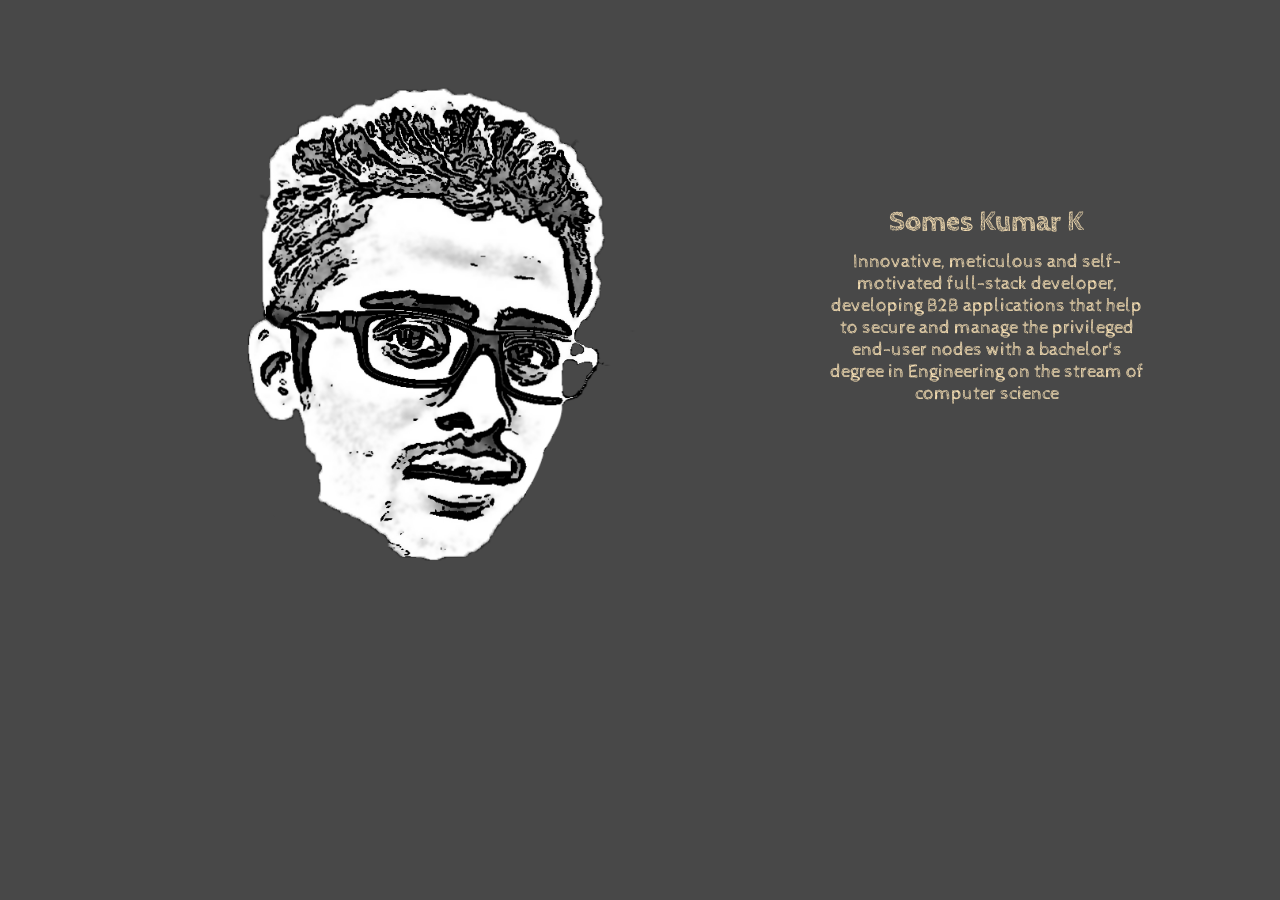
<file: index.html>
<!DOCTYPE html><html lang="en"><head> <script async src="https://www.googletagmanager.com/gtag/js?id=UA-119350966-1"></script> <script>window.dataLayer=window.dataLayer||[];function gtag(){dataLayer.push(arguments);}gtag('js',new Date());gtag('set',{'user_id':'USER_ID'});</script> <meta charset="utf-8" /><meta http-equiv="X-UA-Compatible" content="IE=edge"><meta name="theme-color" content="#000000"><title>SomesKumarasamy</title><link rel="shortcut icon" href="./images/logo.png" type="image/x-icon"><meta name="viewport" content="width=device-width, initial-scale=1"><meta property="og:site_name" content="SOMESKUMAR" /><meta property="og:title" content="SOMESKUMAR | PORTFOLIO" /><meta property="og:type" content="website" /><meta property="og:image:url" content="./images/cover.png" /><meta property="og:height" content="300" /><meta property="og:width" content="300" /><meta property="og:description" content="I am Somes Kumar, inquisitive minded ardent developer with positive expertise in JAVA, HTML, CSS, JS, and PYTHON" /><meta name="description" content="I am Somes Kumar, inquisitive minded ardent developer with positive expertise in JAVA, HTML, CSS, JS, and PYTHON"><meta name="robots" content="index, follow"><meta name="keywords" content="somes,someskumar,someskumarasamy,somesh,someshkumar,someshkumarasamy"><meta name="author" content="Somes Kumar K"><meta name="copyright" content="Somes Kumar K"><link rel="stylesheet" type="text/css" media="screen" href="./css/index.css" /></head><body><div class="flexsec"><div class="wrapper"><div class="one"> <img class="image" src="./images/cover.png" alt="Cover"></div><div class="four"><div class="text-area"><div class="flip-container" ontouchstart="this.classList.toggle('hover');"><div class="flipper"><div class="front"><h2 class="back-title">Somes Kumar K</h2><p> Innovative, meticulous and self-motivated full-stack developer, developing B2B applications that help to secure and manage the privileged end-user nodes with a bachelor's degree in Engineering on the stream of computer science</p><br></div><div class="back"><h2 class="back-title mobileclose">Get in touch with me</h2><p><ul class="menu"><li class="item explore"> <a href="https://www.linkedin.com/in/somes-kumar-k/" target="_blank"><h2>LinkedIn</h2> </a></li><li class="item talk"> <a href="https://github.com/Someskumarasamy?tab=repositories" target="_blank"><h2>GitHub</h2> </a></li><li class="item current"> <a href="https://stackshare.io/Someskumarasamy/my-stack" target="_blank"><h2>StackShare</h2> </a></li><li class="item contact"> <a href="https://www.slideshare.net/slideshow/embed_code/key/qFSLpTipLfVoi8" target="_blank"><h2>Resume</h2> </a></li></ul></p></div></div></div></div></div></div></div> <script>function myFunction(){var x=document.getElementById("alert");var x1=document.getElementById("alert1");x.style.display="none";x1.style.display="none";var x2=document.getElementById("alert2");x2.style.display="block";}function alertme(){alert("Sorry, this feature is under construction.n Ok to continue..");window.open("portfolio.html");}function showstaus(){var x2=document.getElementById("alert2");x2.style.display="none";var x=document.getElementById("alert");var x1=document.getElementById("alert1");if(x.style.display==="none"){x.style.display="block";x1.style.display="none";}else{x.style.display="none";}}function showstaus1(){var x2=document.getElementById("alert2");x2.style.display="none";var x=document.getElementById("alert");var x1=document.getElementById("alert1");if(x1.style.display==="none"){x.style.display="none";x1.style.display="inline-flex";}else{x1.style.display="none";}}</script> </body></html>
</file>
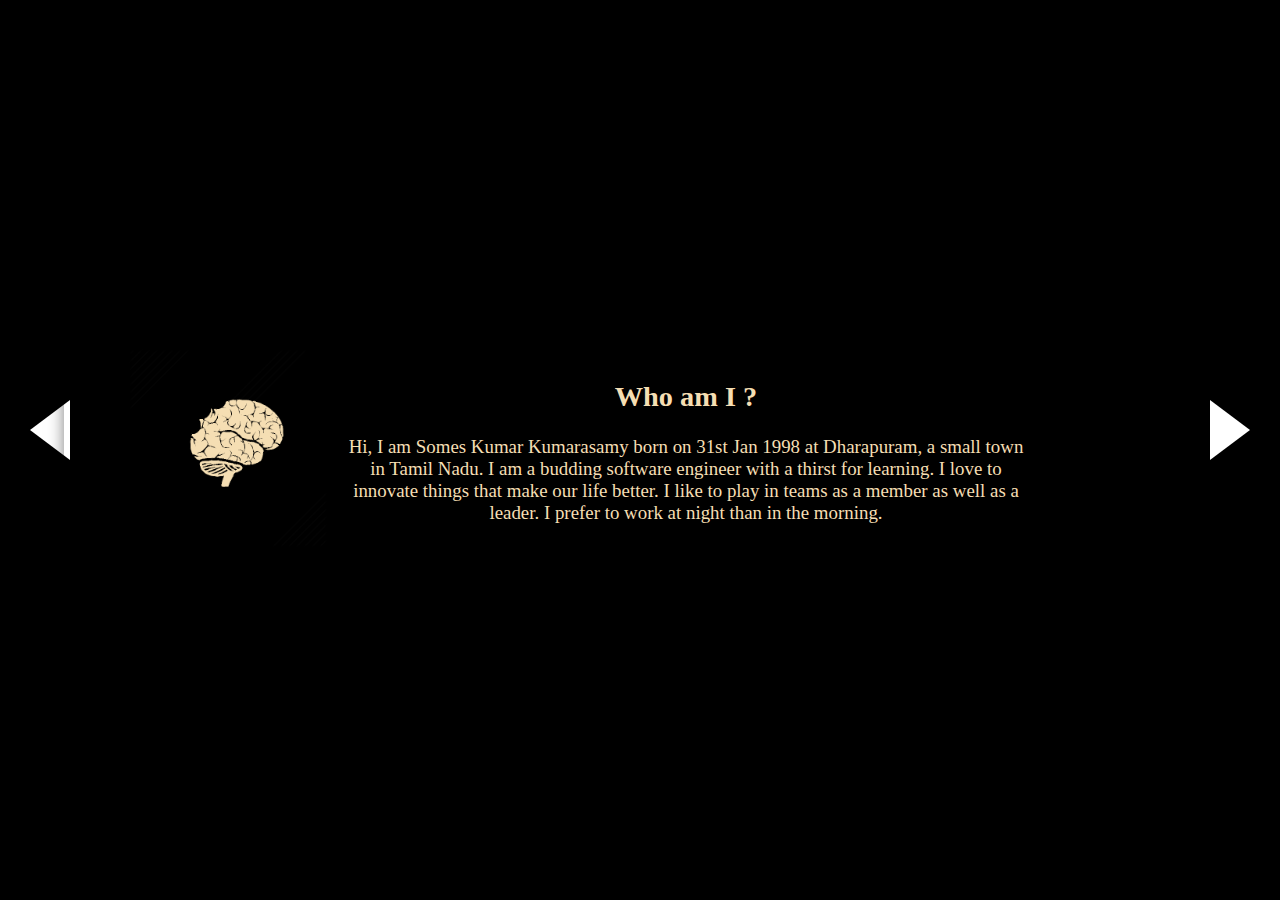
<file: about.html>
<!DOCTYPE html>
<html lang="en">

<head>
    <meta charset="utf-8" />
    <meta http-equiv="X-UA-Compatible" content="IE=edge">
    <title>About</title>
    <meta name="viewport" content="width=device-width, initial-scale=1">

    <link rel="stylesheet" href="./css/slider.css">
</head>

<body>
    <div class="wrap">
        <div id="arrow-left" class="arrow"></div>
        <div id="slider">
            <div class="slide slide1">
                <div class="slide-content">
                    <div class="box">
                        <div class="imgbox">
                            <img src="./images/about.png">
                        </div>
                        <div class="words">
                            <h2>Who am I ?</h2>
                            <p>Hi, I am Somes Kumar Kumarasamy born on 31st Jan 1998 at Dharapuram, a small town in Tamil Nadu.
                                I am a budding software engineer with a thirst for learning. I love to innovate things that
                                make our life better. I like to play in teams as a member as well as a leader. I prefer to
                                work at night than in the morning.
                            </p>
                        </div>
                        <!-- <div class="imgbox"><img src="./images/cover.png"></div>-->
                    </div>

                </div>
            </div>
            <div class="slide slide2">
                <div class="slide-content">
                    <div class="box">
                        <div class="imgbox">
                            <img src="./images/work.png">
                        </div>
                        <div class="words">
                            <h2>How do I Work ?</h2>
                            <p>My workflow starts with paper and pen where I design the projects idea, layout, functionality,
                                use cases and its tech stack and divide my work into phases. then I start to develop a model
                                of the project as side by side I'll start to learn the stack if it is new. Finally, I start
                                to build my project simultaneously I go for a functionality check.
                            </p>
                        </div>
                        <!-- <div class="imgbox"><img src="./images/cover.png"></div>-->
                    </div>
                </div>
            </div>
            <div class="slide slide3">
                <div class="slide-content">
                    <div class="box">
                        <div class="imgbox">
                            <img src="./images/motivate.png">
                        </div>
                        <div class="words">
                            <h2>Who are my motivators?</h2>
                            <p>I am a self-motivated guy, but I get inspired a lot. I get inspired by every person who has a
                                skill that lacked in me. Most particularly, my parents, they were my first teachers. Other
                                than them, Abdul Kalam taught me about simplicity. Alon Musk, taught me about dreams, Nicola
                                Tesla showed me about concentration. Vasili Arkhipov showed me the value of patience. much
                                more..
                            </p>
                        </div>
                        <!-- <div class="imgbox"><img src="./images/cover.png"></div>-->
                    </div>
                </div>
            </div>
            <div class="slide slide3">
                <div class="slide-content">
                    <div class="box">
                   
                        <div class="imgbox">
                            <img src="./images/fav.png">
                        </div>
                        <div class="words">
                            <h2>What are my favorites?</h2>
                            <p>
                                I like to travel around the world and taste their food and explore their culture, this was my life goal.
                            </p>
                            <p>
                                I have a dream project which combines agriculture and computer intelligence together for a new generation of farming and my aim is to
                                shrink a farm into a kitchen garden.
                            </p>

                        </div>
                        <!-- <div class="imgbox"><img src="./images/cover.png"></div>-->
                    </div>
                </div>
            </div>

        </div>
        <div id="arrow-right" class="arrow"></div>
    </div>
    <script src="./js/slider.js"></script>
</body>

</html>
</file>
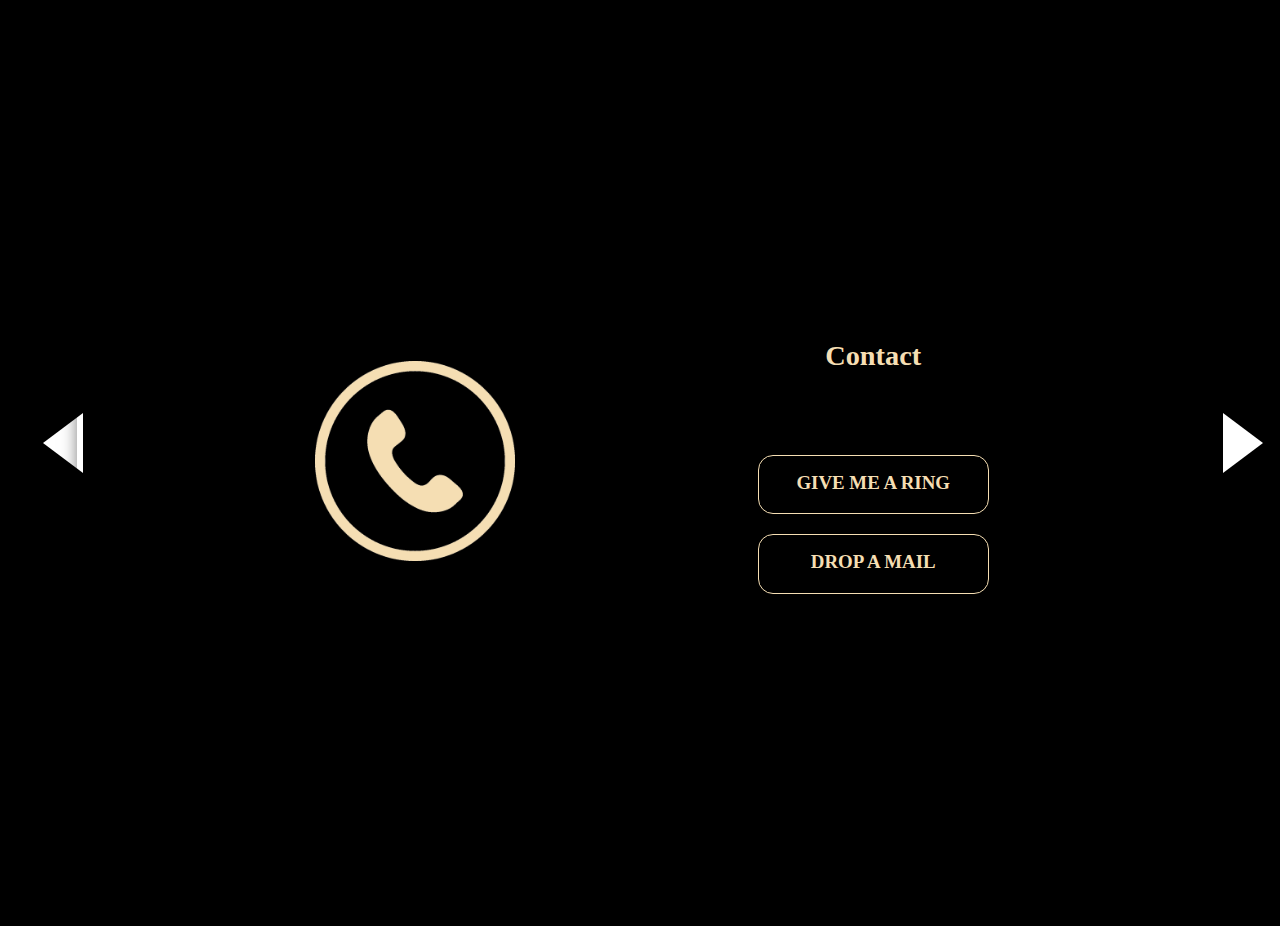
<file: addrcon.html>
<!DOCTYPE html>
<html lang="en">

<head>
    <meta charset="utf-8" />
    <meta http-equiv="X-UA-Compatible" content="IE=edge">
    <title>About</title>
    <meta name="viewport" content="width=device-width, initial-scale=1">
    <link href="https://use.fontawesome.com/releases/v5.0.13/css/all.css" rel="stylesheet">
    <link rel="stylesheet" href="./css/slider.css">
    <style>
            body {
             display: flex;
             padding: 0;
             margin: 0;
             background-color: black;
             flex: 1 1 80%;
             padding: 1% 1% 1% 1%;
             min-height: 100%;
             max-width: 100%;
             flex-wrap: no-wrap;
             align-items: center;
             /*vertical align*/
             justify-content: center;
         }
         .menu{
         margin: 0;
         padding: 0;
         display:inline-block;
         width: 100%;
         background-color:black;
         position: relative;
         height: 100%;
         overflow: auto;
         list-style: none;
         /*-----------------txt-----*/
         color: wheat;
         text-align: center;
         font-family: 'Cabin Sketch', cursive;
         text-transform: uppercase;
         margin-top: 15%;
         
     }
     .item h2{
         font-size: .5cm;
         text-align: center;
         padding-bottom:4px; 
     }
     .item{
         display: inline-block;
         width: 70%;
         border: solid 1px wheat;
         position: relative;
         margin: 10px;
         border-radius: 15px;
         text-align: center;
         
     }
     .item:hover{
         background-color: wheat;
         border:none;
         color:black;
         font-size: .7cm;
         text-decoration: underline;
     }
     a:link, a:visited {
         text-decoration: none;
         color: wheat;
     }
     a:hover {
         text-decoration: underline;
         color: black;
     }
     .item{
         cursor: pointer;
     }
     #map {
        height: 100%;  /* The height is 400 pixels */
        width: 100%;  /* The width is the width of the web page */
       }
     </style>
</head>

<body>
    <div class="wrap">

        <div id="slider">
            <div id="arrow-left" class="arrow"></div>
            <div class="slide">

                <div class="slide-content">
                    <div class="box">

                        <div class="imgbox">
                            <img src="./images/contact.png">
                        </div>
                        <div class="words">
                                <h2>Contact</h2>
                                <ul class="menu">
    
                                        <li class="item home">
                                          <a href="tel:+917598457998">
                                            <h2>Give Me a Ring</h2>
                                          </a>
                                        </li>
                                        <li class="item home">
                                                <a href="mailto:someshkumarasamy@gmail.com">
                                                  <h2>Drop a Mail</h2>
                                                </a>
                                              </li>
                                      </ul>
    
                        </div>
                        <!-- <div class="imgbox"><img src="./images/cover.png"></div>-->
                    </div>

                </div>
            </div>
            <div class="slide">

                <div class="slide-content">
                    <div class="box">

                        <div class="imgbox">
                            <img src="./images/home.png">
                        </div>
                        <div class="words">
                    <h2>Permanent Address</h2>
                                    
                              <p>113,Thirumalai Thottam,</br>Verrapa Gounden Valasu,</br>Konerippati (Post),</br>Dharapuram (Taluk),</br>Kolingivadi (VIA),</br>Tirupur (District),</br>Tamil Nadu,</br>India.<h2>PIN</h2>638-673</p>
                          </li>
                        </ul>
                        </div>
                        <!-- <div class="imgbox"><img src="./images/cover.png"></div>-->
                    </div>

                </div>
            </div>
            <div class="slide">

                <div class="slide-content">
                    <div class="box">

                        <div class="imgbox">
                            <img src="./images/map.png">
                        </div>
                        <div class="words">
                                <iframe src="https://www.google.com/maps/embed?pb=!1m17!1m11!1m3!1d862.2214580250504!2d77.5898538!3d10.7188055!2m2!1f0!2f0!3m2!1i1024!2i768!4f13.1!3m3!1m2!1s0x3ba9eac6071d399d%3A0xeaf7395c09f69235!2zMTDCsDQzJzA3LjEiTiA3N8KwMzUnMjUuNSJF!5e1!3m2!1sen!2sin!4v1532621443788" width="600" height="450" frameborder="0" style="border:0" allowfullscreen></iframe>
                        </div>
                        <!-- <div class="imgbox"><img src="./images/cover.png"></div>-->
                    </div>

                </div>
            </div>

            <div id="arrow-right" class="arrow"></div>
        </div>
        <script src="./js/slider.js"></script>
   
</body>

</html>
</file>
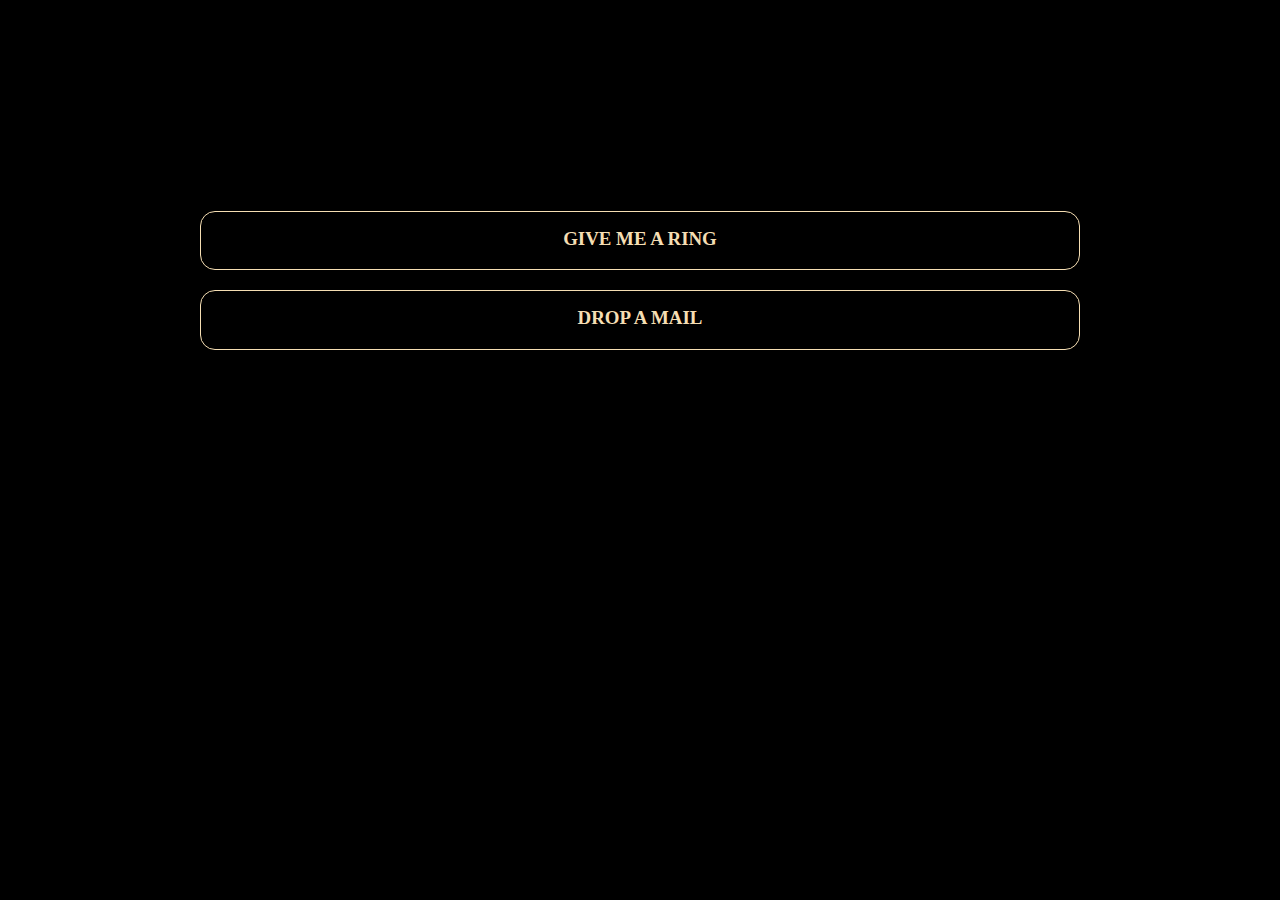
<file: contact.html>
<!DOCTYPE html>
<html>
<head>
    <meta charset="utf-8" />
    <meta http-equiv="X-UA-Compatible" content="IE=edge">
    <title>Contact</title>
    <meta name="viewport" content="width=device-width, initial-scale=1">
<style>
       body {
        display: flex;
        padding: 0;
        margin: 0;
        background-color: black;
        flex: 1 1 80%;
        padding: 1% 1% 1% 1%;
        min-height: 100%;
        max-width: 100%;
        flex-wrap: no-wrap;
        align-items: center;
        /*vertical align*/
        justify-content: center;
    }
    .menu{
    margin: 0;
    padding: 0;
    display:inline-block;
    width: 100%;
    background-color:black;
    position: relative;
    height: 100%;
    overflow: auto;
    list-style: none;
    /*-----------------txt-----*/
    color: wheat;
    text-align: center;
    font-family: 'Cabin Sketch', cursive;
    text-transform: uppercase;
    margin-top: 15%;
    
}
.item h2{
    font-size: .5cm;
    text-align: center;
    padding-bottom:4px; 
}
.item{
    display: inline-block;
    width: 70%;
    border: solid 1px wheat;
    position: relative;
    margin: 10px;
    border-radius: 15px;
    text-align: center;
    
}
.item:hover{
    background-color: wheat;
    border:none;
    color:black;
    font-size: .7cm;
    text-decoration: underline;
}
a:link, a:visited {
    text-decoration: none;
    color: wheat;
}
a:hover {
    text-decoration: underline;
    color: black;
}

</style>
</head>
<body>
        <ul class="menu">

                <li class="item home">
                  <a href="tel:+917598457998">
                    <h2>Give Me a Ring</h2>
                  </a>
                </li>
                <li class="item home">
                        <a href="mailto:someshkumarasamy@gmail.com">
                          <h2>Drop a Mail</h2>
                        </a>
                      </li>
              </ul>
</body>
</html>
</file>
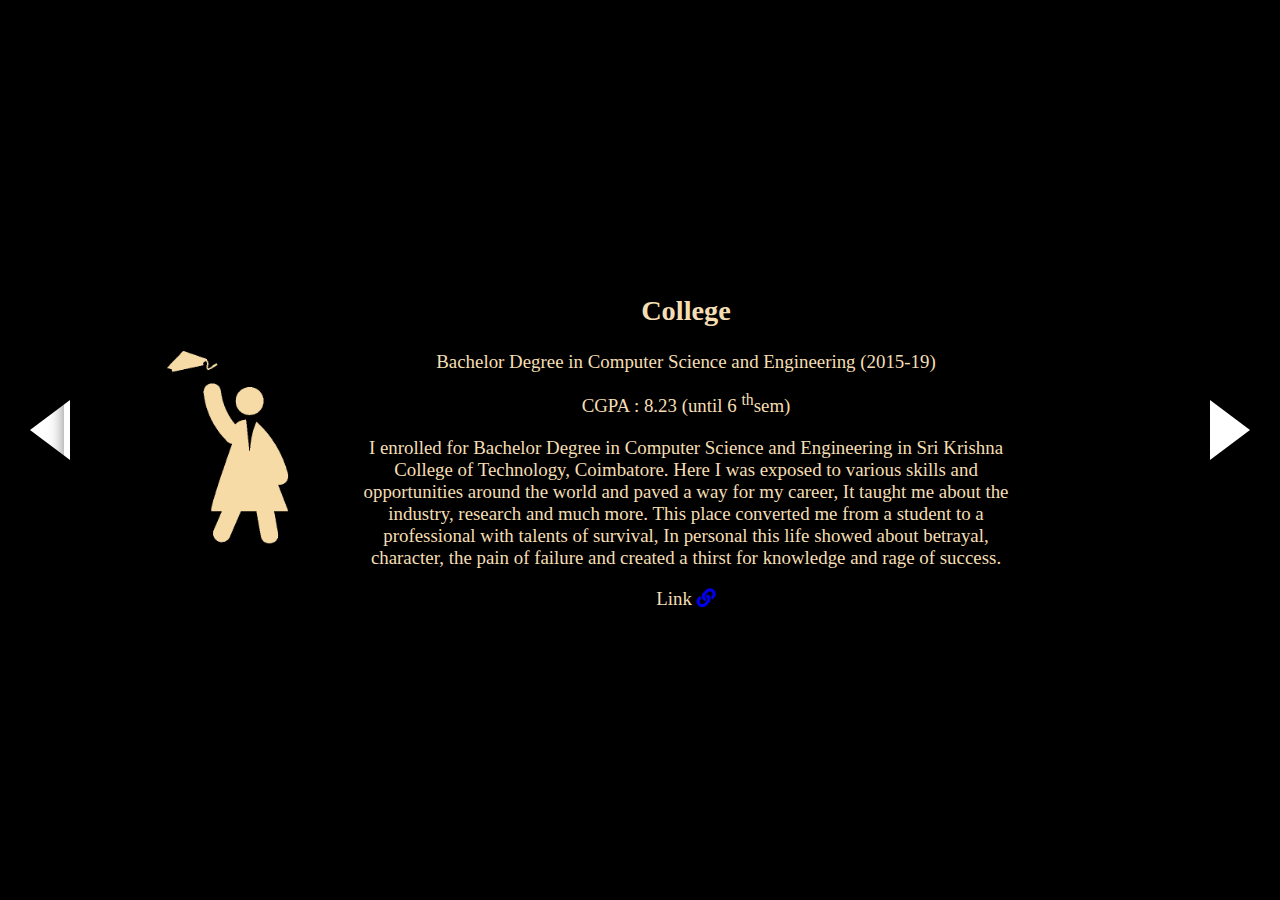
<file: education.html>
<!DOCTYPE html>
<html lang="en">

<head>
    <meta charset="utf-8" />
    <meta http-equiv="X-UA-Compatible" content="IE=edge">
    <title>About</title>
    <meta name="viewport" content="width=device-width, initial-scale=1">
    <link href="https://use.fontawesome.com/releases/v5.0.13/css/all.css" rel="stylesheet">
    <link rel="stylesheet" href="./css/slider.css">
</head>

<body>
    <div class="wrap">

        <div id="slider">
            <div id="arrow-left" class="arrow"></div>
            <div class="slide">

                <div class="slide-content">
                    <div class="box">

                        <div class="imgbox">
                            <img src="./images/college.png">
                        </div>
                        <div class="words">
                            <h2>College</h2>
                            <P>Bachelor Degree in Computer Science and Engineering (2015-19)</P>
                            <p>CGPA : 8.23 (until 6
                                <sup>th</sup>sem)</p>

                            <p>
                                I enrolled for Bachelor Degree in Computer Science and Engineering in Sri Krishna College of Technology, Coimbatore. Here
                                I was exposed to various skills and opportunities around the world and paved a way for my
                                career, It taught me about the industry, research and much more. This place converted me
                                from a student to a professional with talents of survival, In personal this life showed about
                                betrayal, character, the pain of failure and created a thirst for knowledge and rage of success.
                            </p>
                            <p>
                                Link
                                <a href="http://www.skct.edu.in/" target="_blank">
                                    <i class="fas fa-link"></i>
                                </a>
                            </p>
                        </div>
                        <!-- <div class="imgbox"><img src="./images/cover.png"></div>-->
                    </div>

                </div>
            </div>
            <div class="slide">

                <div class="slide-content">
                    <div class="box">

                        <div class="imgbox">
                            <img src="./images/school.png">
                        </div>
                        <div class="words">
                            <h2>High School</h2>
                            <P>HSC : 89.5%</P>
                            <p>SSLC : 98%</p>

                            <p>
                                I enrolled for Bachelor Degree in Computer Science and Engineering in Sri Krishna College of Technology, Coimbatore. Here
                                I was exposed to various skills and opportunities around the world and paved a way for my
                                career, It taught me about the industry, research and much more. This place converted me
                                from a student to a professional with talents of survival, In personal this life showed about
                                betrayal, character, the pain of failure and created a thirst for knowledge and path to my
                                success.
                            </p>
                            <p>
                                Link
                                <a href="http://dpmschools.com" target="_blank">
                                    <i class="fas fa-link"></i>
                                </a>
                            </p>
                        </div>
                        <!-- <div class="imgbox"><img src="./images/cover.png"></div>-->
                    </div>

                </div>
            </div>
            <div class="slide">

                <div class="slide-content">
                    <div class="box">

                        <div class="imgbox">
                            <img src="./images/primary.png">
                        </div>
                        <div class="words">
                            <h2>Primary School</h2>
                            <p>
                                At age 5, I was put into the school, Shanthi Nikethan Nursery and Primary School, Dharapuram when I came out of it I was
                                12. this school saw a boy who cries for his mom to the boy who cheers to learn. This school
                                had a strength of about 100 with a great quality of education and care. this school shaped
                                me with fine qualities and a created an interest in education. I can still remember those
                                days but when I do so tears shed from my eyes...
                            </p>

                        </div>
                        <!-- <div class="imgbox"><img src="./images/cover.png"></div>-->
                    </div>

                </div>
            </div>

            <div id="arrow-right" class="arrow"></div>
        </div>
        <script src="./js/slider.js"></script>
</body>

</html>
</file>
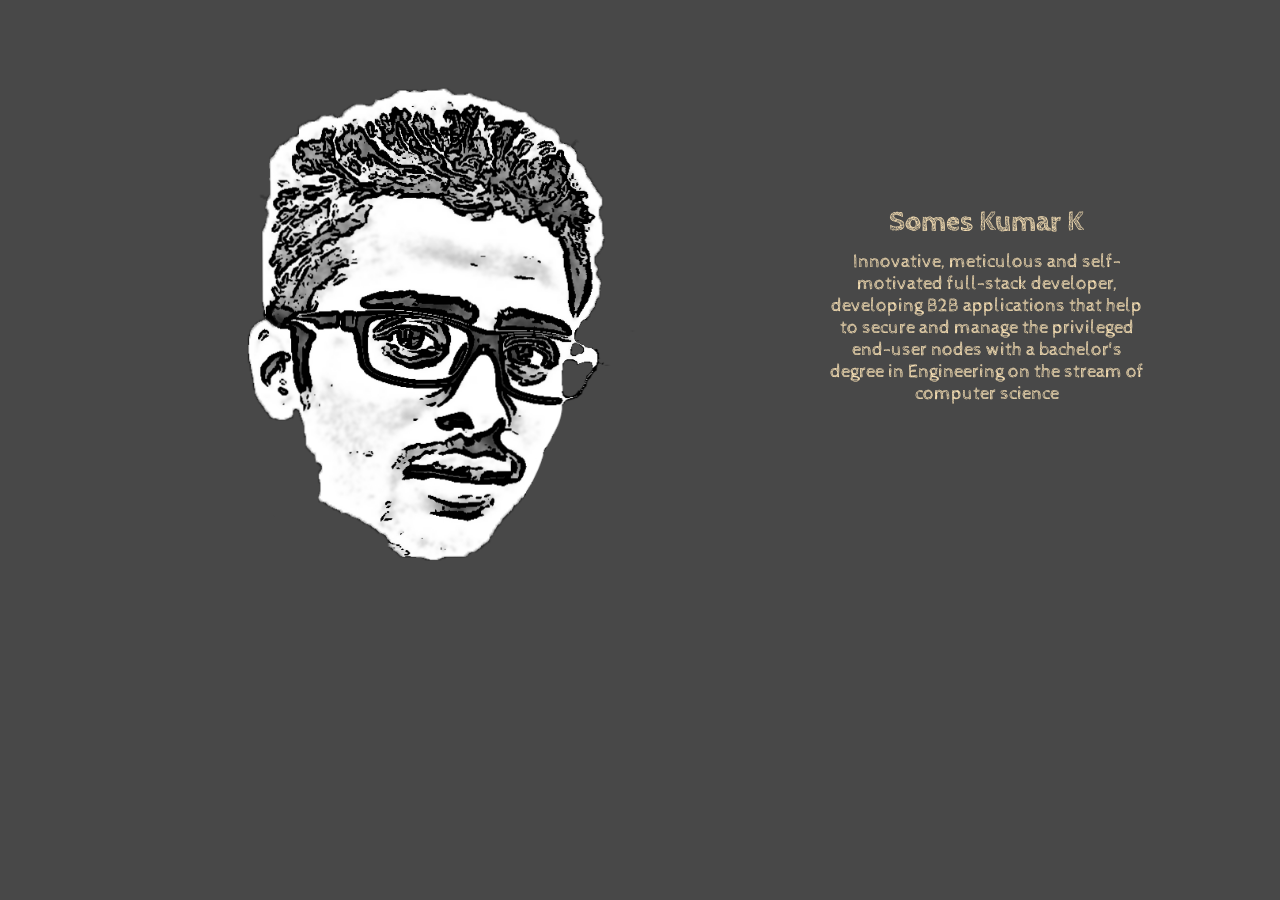
<file: index-old.html>
<!DOCTYPE html>
<html lang="en">

<head>
    <script async src="https://www.googletagmanager.com/gtag/js?id=UA-119350966-1"></script>
    <script>window.dataLayer = window.dataLayer || []; function gtag() { dataLayer.push(arguments); } gtag('js', new Date()); gtag('set', { 'user_id': 'USER_ID' });</script>
    <meta charset="utf-8" />
    <meta http-equiv="X-UA-Compatible" content="IE=edge">
    <meta name="theme-color" content="#000000">
    <title>SomesKumarasamy</title>
    <link rel="shortcut icon" href="./images/logo.png" type="image/x-icon">
    <meta name="viewport" content="width=device-width, initial-scale=1">
    <meta property="og:site_name" content="SOMESKUMAR" />
    <meta property="og:title" content="SOMESKUMAR | PORTFOLIO" />
    <meta property="og:type" content="website" />
    <meta property="og:image:url" content="./images/cover.png" />
    <meta property="og:height" content="300" />
    <meta property="og:width" content="300" />
    <meta property="og:description"
        content="I am Somes Kumar, inquisitive minded ardent developer with positive expertise in JAVA, HTML, CSS, JS, and PYTHON" />
    <meta name="description"
        content="I am Somes Kumar, inquisitive minded ardent developer with positive expertise in JAVA, HTML, CSS, JS, and PYTHON">
    <meta name="robots" content="index, follow">
    <meta name="keywords" content="somes,someskumar,someskumarasamy,somesh,someshkumar,someshkumarasamy">
    <meta name="author" content="Somes Kumar K">
    <meta name="copyright" content="Somes Kumar K">
    <link rel="stylesheet" type="text/css" media="screen" href="./css/index.css" />
</head>

<body>
    <div class="flexsec">
        <div class="wrapper">
            <div class="one"> <img class="image" src="./images/cover.png" alt="Cover"></div>
            <div class="four">
                <div class="text-area">
                    <div class="flip-container" ontouchstart="this.classList.toggle('hover');">
                        <div class="flipper">
                            <div class="front">
                                <h2 class="back-title">Somes Kumar K</h2>
                                <p> Innovative, meticulous and self-motivated full-stack developer, developing B2B
                                    applications that help to secure and manage the privileged end-user nodes with a
                                    bachelor's degree in Engineering on the stream of computer science</p><br>
                            </div>
                            <div class="back">
                                <h2 class="back-title mobileclose">Get in touch with me</h2>
                                <p>
                                    <ul class="menu">
                                        <li class="item explore"> <a href="https://www.linkedin.com/in/somes-kumar-k/"
                                                target="_blank">
                                                <h2>LinkedIn</h2>
                                            </a></li>
                                        <li class="item talk"> <a
                                                href="https://github.com/Someskumarasamy?tab=repositories"
                                                target="_blank">
                                                <h2>GitHub</h2>
                                            </a></li>
                                        <li class="item current"> <a
                                                href="https://stackshare.io/Someskumarasamy/my-stack" target="_blank">
                                                <h2>StackShare</h2>
                                            </a></li>
                                        <li class="item contact"> <a
                                                href="https://www.slideshare.net/slideshow/embed_code/key/qFSLpTipLfVoi8"
                                                target="_blank">
                                                <h2>Resume</h2>
                                            </a></li>
                                    </ul>
                                </p>
                            </div>
                        </div>
                    </div>
                </div>
            </div>
        </div>
    </div>
    <script>function myFunction() { var x = document.getElementById("alert"); var x1 = document.getElementById("alert1"); x.style.display = "none"; x1.style.display = "none"; var x2 = document.getElementById("alert2"); x2.style.display = "block"; } function alertme() { alert("Sorry, this feature is under construction.n Ok to continue.."); window.open("portfolio.html"); } function showstaus() { var x2 = document.getElementById("alert2"); x2.style.display = "none"; var x = document.getElementById("alert"); var x1 = document.getElementById("alert1"); if (x.style.display === "none") { x.style.display = "block"; x1.style.display = "none"; } else { x.style.display = "none"; } } function showstaus1() { var x2 = document.getElementById("alert2"); x2.style.display = "none"; var x = document.getElementById("alert"); var x1 = document.getElementById("alert1"); if (x1.style.display === "none") { x.style.display = "none"; x1.style.display = "inline-flex"; } else { x1.style.display = "none"; } }</script>
</body>

</html>
</file>
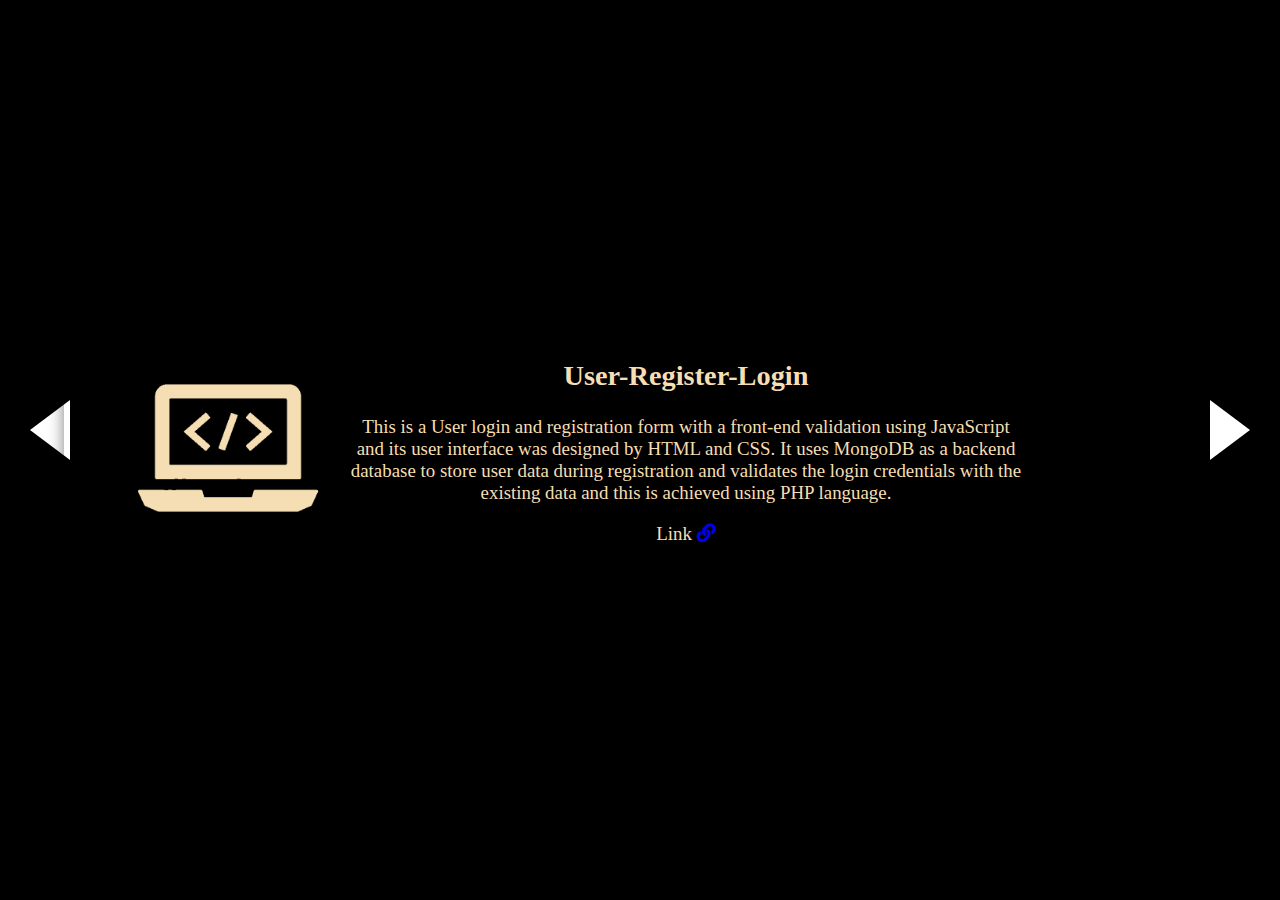
<file: projects.html>
<!DOCTYPE html>
<html lang="en">

<head>
    <meta charset="utf-8" />
    <meta http-equiv="X-UA-Compatible" content="IE=edge">
    <title>About</title>
    <meta name="viewport" content="width=device-width, initial-scale=1">
    <link href="https://use.fontawesome.com/releases/v5.0.13/css/all.css" rel="stylesheet">
    <link rel="stylesheet" href="./css/slider.css">
</head>

<body>
    <div class="wrap">

        <div id="slider">
            <div id="arrow-left" class="arrow"></div>
            <div class="slide slide1">

                <div class="slide-content">
                    <div class="box">

                        <div class="imgbox">
                            <img src="./images/webpro.png">
                        </div>
                        <div class="words">
                            <h2>User-Register-Login </h2>
                            <p> This is a User login and registration form with a front-end validation using JavaScript and its
                                user interface was designed by HTML and CSS. It uses MongoDB as a backend database to store
                                user data during registration and validates the login credentials with the existing data
                                and this is achieved using PHP language.
                            </p>
                            <p>
                                Link
                                <a href="https://github.com/Someskumarasamy/Projects/tree/master/Register_Login_MongoDB" target="_blank">
                                    <i class="fas fa-link"></i>
                                </a>
                            </p>
                        </div>
                        <!-- <div class="imgbox"><img src="./images/cover.png"></div>-->
                    </div>

                </div>
            </div>
            <div class="slide slide2">
                <div class="slide-content">
                    <div class="box">

                        <div class="imgbox">
                            <img src="./images/webpro.png">
                        </div>
                        <div class="words">
                            <h2>Django-Login</h2>
                            <p>
                                From the previous project I had an idea to develop it in a web framework, So I created the same using Django frame-work which
                                run over python language. here the database is the MSQL lite. I just created a login template
                                for user login and the user can be added only by the admin through Django admin page. I just
                                started to learn this framework So it just a beginning.
                            </p>
                            <p>
                                Link
                                <a href="https://github.com/Someskumarasamy/Projects/tree/master/login_django" target="_blank">
                                    <i class="fas fa-link"></i>
                                </a>
                            </p>
                        </div>
                        <!-- <div class="imgbox"><img src="./images/cover.png"></div>-->
                    </div>
                </div>
            </div>
            <div class="slide slide3">
                <div class="slide-content">
                    <div class="box">

                        <div class="imgbox">
                            <img src="./images/iot.png">
                        </div>
                        <div class="words">
                            <h2>Smart-Moisture-Controll</h2>
                            <p> As a part of my dream project, I did something Internet Of Things, as an entry level I came up
                                with an automated system that monitor's the water content of the soil and sends alert to
                                a user when the level becomes critical and also operates a water pump to maintain a sustainable
                                level. I having a plan to take it to next level by integrating it with some additional computer
                                intelligence concepts.
                            </p>
                            <p>
                                Link
                                <a href="./files/project repo.pdf" target="_blank">
                                    <i class="fas fa-link"></i>
                                </a>
                            </p>
                        </div>
                        <!-- <div class="imgbox"><img src="./images/cover.png"></div>-->
                    </div>
                </div>
            </div>
            <div class="slide slide4">
                <div class="slide-content">
                    <div class="box">

                        <div class="imgbox">
                            <img src="./images/loc.png">
                        </div>
                        <div class="words">
                            <h2>Place Locator</h2>
                            <p> This is a simple app build over a Zoho creator. it used to locate the nearby places on google
                                maps. It fetches a data from the google maps related to the search query given by the user.
                                this really comes handy to get some quick destinations on the go.
                            </p>
                            
                        </div>
                        <!-- <div class="imgbox"><img src="./images/cover.png"></div>-->
                    </div>
                </div>
            </div>
            <div class="slide slide4">
                <div class="slide-content">
                    <div class="box">

                        <div class="imgbox">
                            <img src="./images/conti.png">
                        </div>
                        <div class="words">
                            <h2>To Be Continued...</h2>
                        </div>
                        <!-- <div class="imgbox"><img src="./images/cover.png"></div>-->
                    </div>
                </div>
            </div>

        </div>


    </div>
    <div id="arrow-right" class="arrow"></div>
    </div>
    <script src="./js/slider.js"></script>
</body>

</html>
</file>
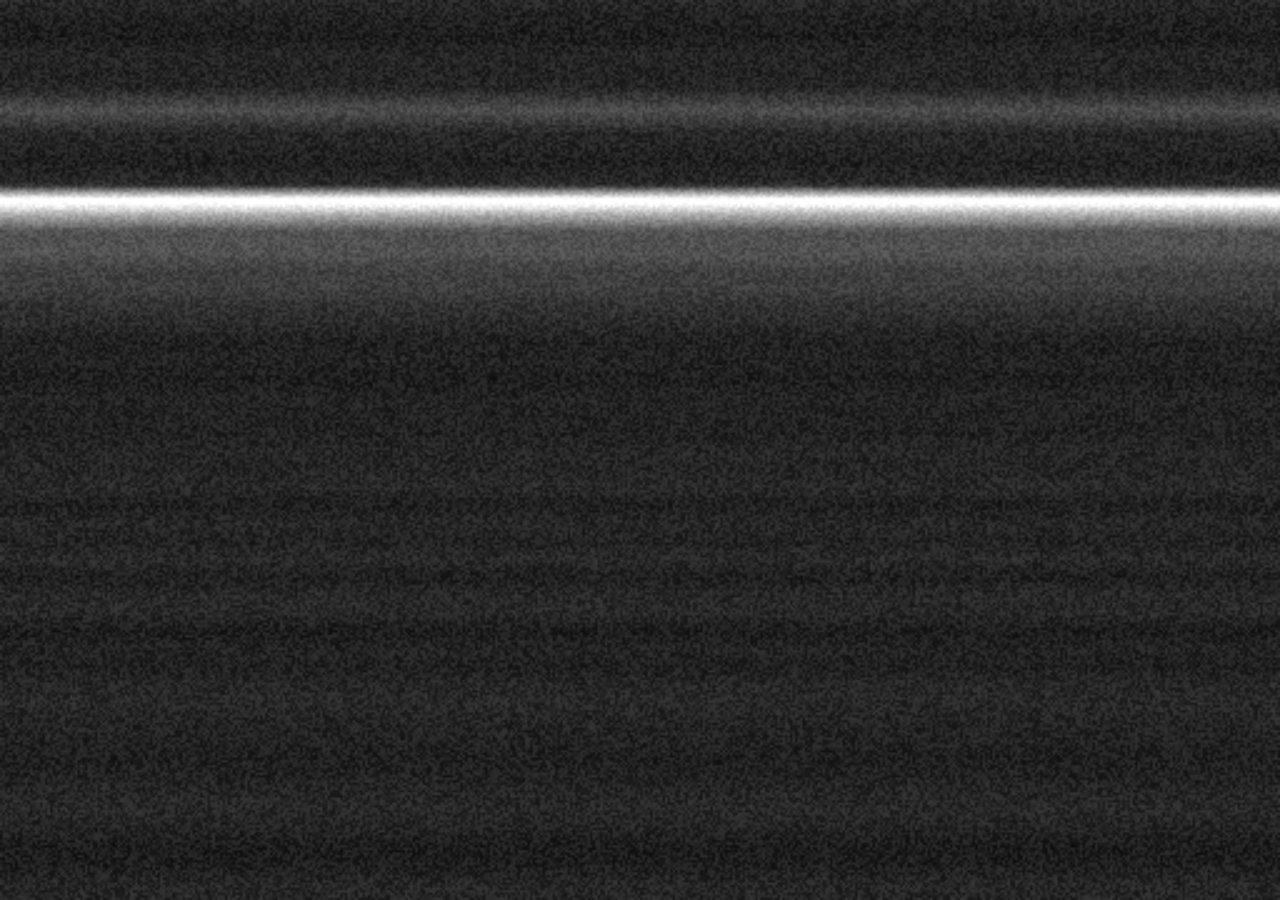
<file: simple.html>
<!DOCTYPE html>
<html lang="en" >

<head>
  <meta charset="UTF-8">
  <title>TV static noise effect</title>
  
  
  <style>
html,
body,
#tv {
  padding: 0;
  margin: 0;
  width: 100%;
  height: 100%;
}
#tv {
  position: absolute;
  top: 0;
  left: 0;
  -webkit-transform: translate3d(0, 0, 0);
  -moz-transform: translate3d(0, 0, 0);
  transform: translate3d(0, 0, 0);
  -webkit-backface-visibility: hidden;
  -webkit-perspective: 1000;
}

</style>
  
  
</head>

<body>

  <canvas id="tv"></canvas>
  
  

    <script>(function() {
	"use strict";

	var canvas = document.querySelector("#tv"),
		context = canvas.getContext("gl") || canvas.getContext("2d"),
		scaleFactor = 2.5, // Noise size
		samples = [],
		sampleIndex = 0,
		scanOffsetY = 0,
		scanSize = 0,
		FPS = 50,
		scanSpeed = FPS * 15, // 15 seconds from top to bottom
		SAMPLE_COUNT = 10;

	window.onresize = function() {
		canvas.width = canvas.offsetWidth / scaleFactor;
		canvas.height = canvas.width / (canvas.offsetWidth / canvas.offsetHeight);
		scanSize = (canvas.offsetHeight / scaleFactor) / 3;

		samples = []
		for(var i = 0; i < SAMPLE_COUNT; i++)
			samples.push(generateRandomSample(context, canvas.width, canvas.height));
	};

	function interpolate(x, x0, y0, x1, y1) {
		return y0 + (y1 - y0)*((x - x0)/(x1 - x0));
	}


	function generateRandomSample(context, w, h) {	
		var intensity = [];
		var random = 0;
		var factor = h / 50;
		var trans = 1 - Math.random() * 0.05;

		var intensityCurve = [];
		for(var i = 0; i < Math.floor(h / factor) + factor; i++)
			intensityCurve.push(Math.floor(Math.random() * 15));

		for(var i = 0; i < h; i++) {
			var value = interpolate((i/factor), Math.floor(i / factor), intensityCurve[Math.floor(i / factor)], Math.floor(i / factor) + 1, intensityCurve[Math.floor(i / factor) + 1]);
			intensity.push(value);
		}

		var imageData = context.createImageData(w, h);
		for(var i = 0; i < (w * h); i++) {
			var k = i * 4;
			var color = Math.floor(36 * Math.random());
			// Optional: add an intensity curve to try to simulate scan lines
			color += intensity[Math.floor(i / w)];
			imageData.data[k] = imageData.data[k + 1] = imageData.data[k + 2] = color;
			imageData.data[k + 3] = Math.round(255 * trans);
		}
		return imageData;
	} 

	function render() {
		context.putImageData(samples[Math.floor(sampleIndex)], 0, 0);

		sampleIndex += 20 / FPS; // 1/FPS == 1 second
		if(sampleIndex >= samples.length) sampleIndex = 0;

		var grd = context.createLinearGradient(0, scanOffsetY, 0, scanSize + scanOffsetY);

		grd.addColorStop(0, 'rgba(255,255,255,0)');
		grd.addColorStop(0.1, 'rgba(255,255,255,0)');
		grd.addColorStop(0.2, 'rgba(255,255,255,0.2)');
		grd.addColorStop(0.3, 'rgba(255,255,255,0.0)');
		grd.addColorStop(0.45, 'rgba(255,255,255,0.1)');
		grd.addColorStop(0.5, 'rgba(255,255,255,1.0)');
		grd.addColorStop(0.55, 'rgba(255,255,255,0.55)');
		grd.addColorStop(0.6, 'rgba(255,255,255,0.25)');
		//grd.addColorStop(0.8, 'rgba(255,255,255,0.15)');
		grd.addColorStop(1, 'rgba(255,255,255,0)');

		context.fillStyle = grd;
		context.fillRect(0, scanOffsetY, canvas.width, scanSize + scanOffsetY);
		context.globalCompositeOperation = "lighter";

		scanOffsetY += (canvas.height / scanSpeed);
		if(scanOffsetY > canvas.height) scanOffsetY = -(scanSize / 2);

		window.requestAnimationFrame(render);
	}
	window.onresize();
	window.requestAnimationFrame(render);
})();</script>




</body>

</html>
</file>
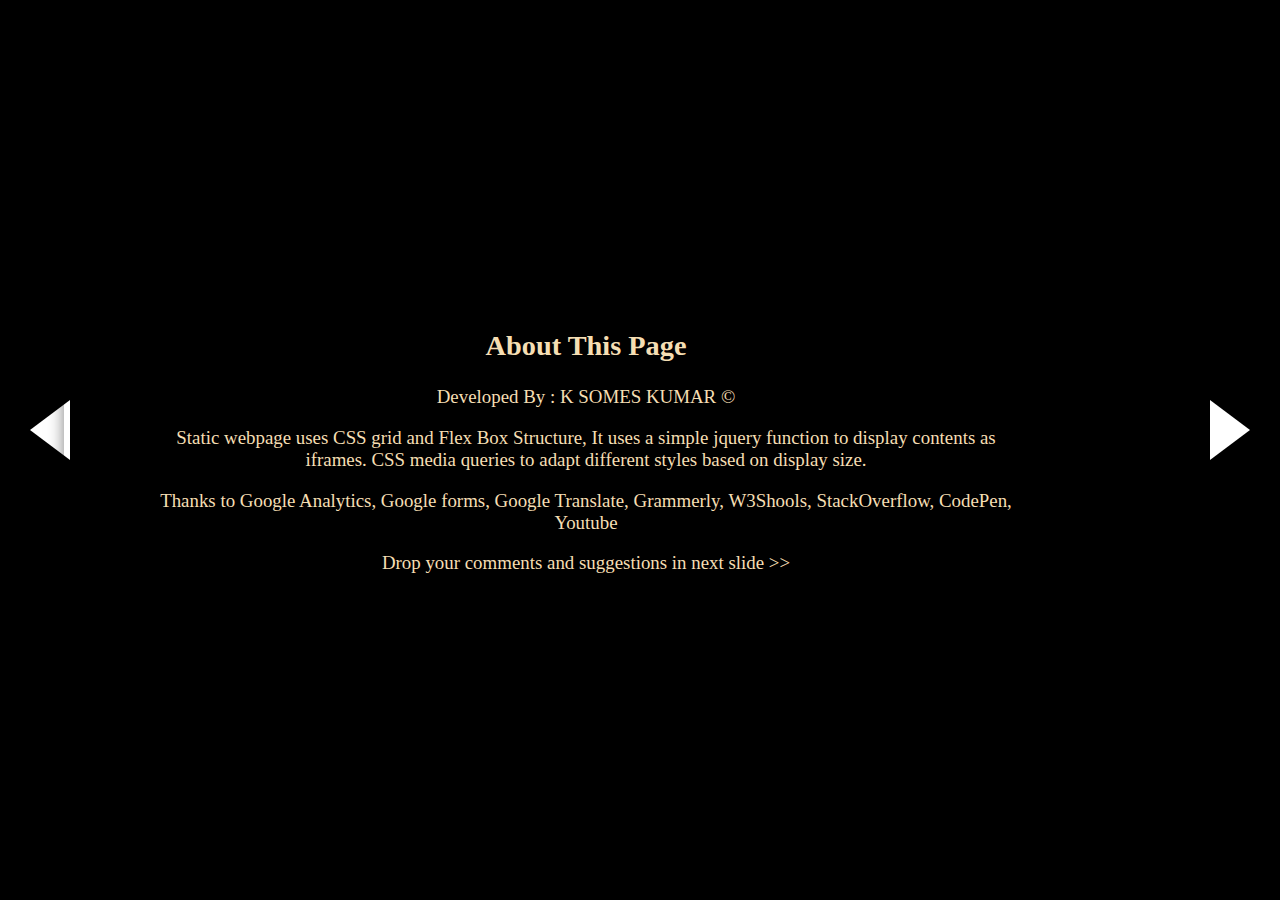
<file: site.html>
<!DOCTYPE html>
<html>

<head>
    <meta charset="utf-8" />
    <meta http-equiv="X-UA-Compatible" content="IE=edge">
    <title>About Page</title>
    <meta name="viewport" content="width=device-width, initial-scale=1">
    <link rel="stylesheet" type="text/css" media="screen" href="./css/slider.css" />
    <script defer src="./js/slider.js"></script>
</head>

<body>
    <div class="wrap">
        <div id="arrow-left" class="arrow"></div>
        <div id="slider">

            <div class="slide slide1">
                <div class="imgbox">

                </div>
                <div class="slide-content">
                    <div class="box">
                        <div class="words">
                            <h2>About This Page</h2>
                            <p>Developed By : K SOMES KUMAR &copy;</p>
                            <p> Static webpage uses CSS grid and Flex Box Structure, It uses a simple jquery function to display
                                contents as iframes. CSS media queries to adapt different styles based on display size.
                            </p>
                            <p>Thanks to Google Analytics, Google forms, Google Translate, Grammerly, W3Shools, StackOverflow,
                                CodePen, Youtube</p>
                            <p>
                                Drop your comments and suggestions in next slide >>
                            </p>
                        </div>
                        <!-- <div class="imgbox"><img src="./images/cover.png"></div>-->
                    </div>

                </div>
            </div>

            <div class="slide">
                <div class="imgbox">

                </div>
                <div class="slide-content">
                    <div class="box">
                        <div class="words">
                            <iframe src="https://docs.google.com/forms/d/e/1FAIpQLSfFJyHX2zzjIsjUKSCORFSW3ZDEF6zsvrxRQqOwmSMuFg8h3g/viewform?embedded=true"
                                width="700" height="520" frameborder="0" marginheight="0" marginwidth="0">Loading...</iframe>
                        </div>
                        <!-- <div class="imgbox"><img src="./images/cover.png"></div>-->
                    </div>

                </div>
            </div>

        </div>
        <div id="arrow-right" class="arrow"></div>
    </div>
</body>

</html>
</file>
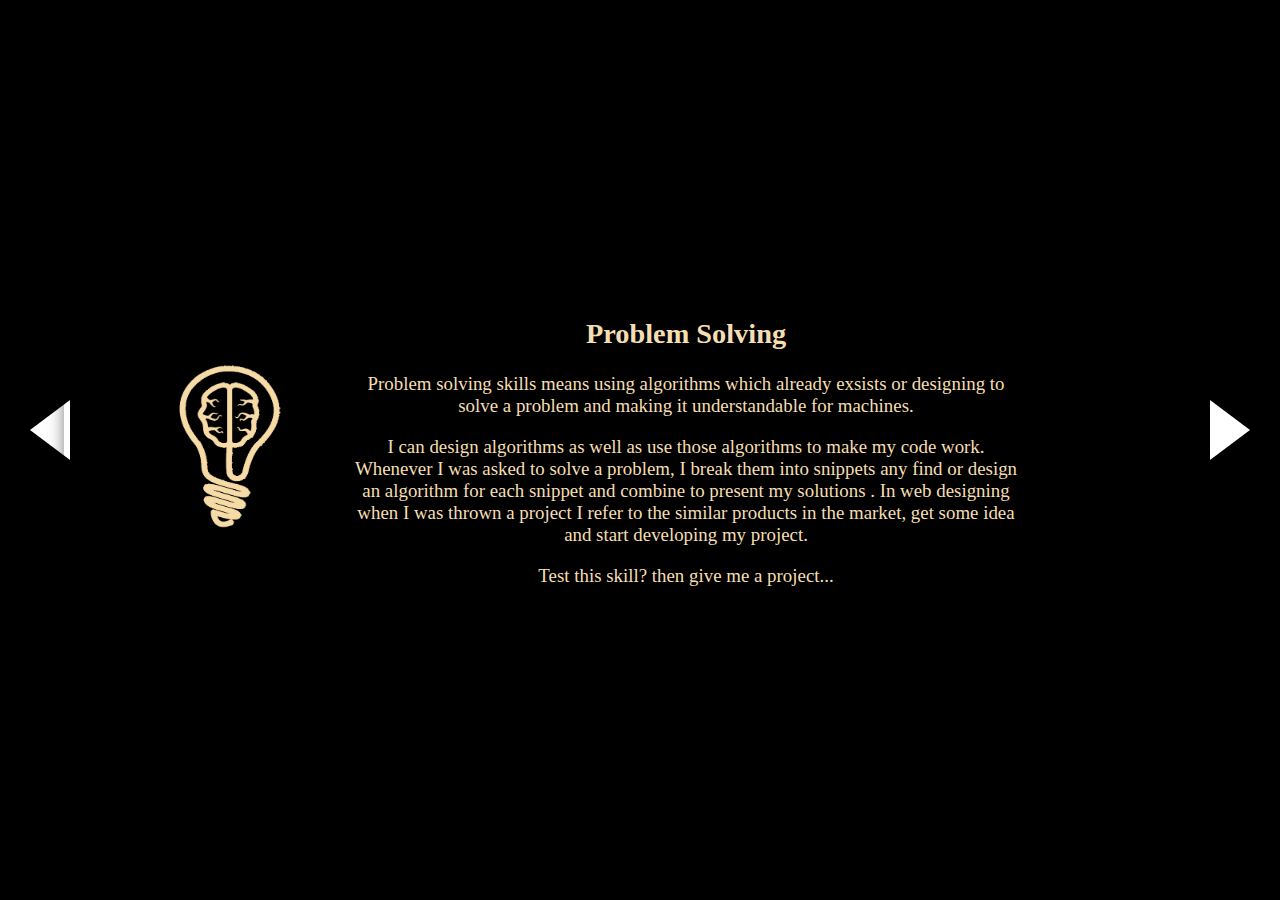
<file: skills.html>
<!DOCTYPE html>
<html>

<head>
    <meta charset="utf-8" />
    <meta http-equiv="X-UA-Compatible" content="IE=edge">
    <title>About</title>
    <meta name="viewport" content="width=device-width, initial-scale=1">
    <link href="https://use.fontawesome.com/releases/v5.0.13/css/all.css" rel="stylesheet">
    <link rel="stylesheet" href="./css/slider.css">
</head>

<body>
    <div class="wrap">

        <div id="slider">
            <div id="arrow-left" class="arrow"></div>
            <div class="slide">

                <div class="slide-content">
                    <div class="box">

                        <div class="imgbox">
                            <img src="./images/ps.png">
                        </div>
                        <div class="words">
                            <h2>Problem Solving</h2>
                            <P>
                                Problem solving skills means using algorithms which already exsists or designing to solve a problem and making it understandable
                                for machines.
                            </p>
                            <p>
                                I can design algorithms as well as use those algorithms to make my code work. Whenever I was asked to solve a problem, I
                                break them into snippets any find or design an algorithm for each snippet and combine to
                                present my solutions . In web designing when I was thrown a project I refer to the similar
                                products in the market, get some idea and start developing my project.
                            </p>

                            <p>
                                Test this skill? then give me a project...
                                </a>
                            </p>
                        </div>
                        <!-- <div class="imgbox"><img src="./images/cover.png"></div>-->
                    </div>

                </div>
            </div>
            <div class="slide">

                <div class="slide-content">
                    <div class="box">

                        <div class="imgbox">
                            <img src="./images/critical-thinking.png">
                        </div>
                        <div class="words">
                            <h2>Critical Thinking</h2>
                            <P>
                                The critical thinking is a part of problem solving process, but in certain cases that critical thinking plays a vital part
                                which includes testing. I am solo developer the critical thinking skill helps me to test
                                my projects. I test my project mainly based on user views then I go with security issues.
                            </p>
                            <p>
                                Test this skill? then ask a project to test...
                                </a>
                            </p>
                        </div>
                        <!-- <div class="imgbox"><img src="./images/cover.png"></div>-->
                    </div>

                </div>
            </div>
            <div class="slide">

                <div class="slide-content">
                    <div class="box">

                        <div class="imgbox">
                            <img src="./images/java.png">
                        </div>
                        <div class="words">
                            <h2>Programing Languages</h2>
                            <P>
                                Java
                            </p>
                            <p>
                                Java, yes its old and lacks many advanced features but most of the new Languages built based on java. so I learnt java. I
                                was good in java with intermediate level, I can implement basic data structures, simple logics
                                in java
                            </p>
                            <p>
                                Test this skill? then give me a problem...
                                </a>
                            </p>
                        </div>
                        <!-- <div class="imgbox"><img src="./images/cover.png"></div>-->
                    </div>

                </div>
            </div>
            <div class="slide">

                <div class="slide-content">
                    <div class="box">

                        <div class="imgbox">
                            <img src="./images/C.png">
                        </div>
                        <div class="words">
                            <h2>Programing Languages</h2>
                            <P>
                                C
                            </p>
                            <p>
                                This is the ancient Language that exsists in the world, yes its one of the easy language to start a proramming with c is
                                widely used in microprocessor coding. I don't know much in C though I can solve some basic
                                problems in C.
                            </p>
                            <p>
                                Test this skill? then give me a problem...
                                </a>
                            </p>
                        </div>
                        <!-- <div class="imgbox"><img src="./images/cover.png"></div>-->
                    </div>

                </div>
            </div>
            <div class="slide">

                <div class="slide-content">
                    <div class="box">

                        <div class="imgbox">
                            <img src="./images/web.png">
                        </div>
                        <div class="words">
                            <h2>Web designing</h2>
                            <P>
                                Web design includes HTML, CSS and JS which forms a basics of any web designing, though I am not master in it but I can develop
                                projects in it. This website stands as a example for this skills. I was quiet familiar with
                                css grids and fex box.
                            </p>
                            <p>
                                I also know PHP to fetch and store data from databases like MongoDB, Mysql.
                            </p>
                            <p>
                                Test this skill? then give me a Idea...
                                </a>
                            </p>
                        </div>
                        <!-- <div class="imgbox"><img src="./images/cover.png"></div>-->
                    </div>

                </div>
            </div>
            <div class="slide">

                <div class="slide-content">
                    <div class="box">

                        <div class="imgbox">
                            <img src="./images/web.png">
                        </div>
                        <div class="words">
                            <h2>In Progress</h2>
                            <P>
                                I have a thirst to learn which paves me to many new things to learn, so here I mention some of my intrests on learning</p>
                            <p>
                                Python and Django - Just now started, knows to use a simple html pages as a django server. You can see some of my django
                                projects in my projects.
                            </p>
                            
                            <p>
                                MongoDb - As to handle a unstructured data for my sites I choose mongo, currently I know to insert,update and delete data
                                in it using php, futhur learning more in MongoDB university.

                            </p>
                            
                        </div>
                        <!-- <div class="imgbox"><img src="./images/cover.png"></div>-->
                    </div>

                </div>
            </div>
            <div class="slide">

                    <div class="slide-content">
                        <div class="box">
    
                            <div class="imgbox">
                                <img src="./images/C.png">
                            </div>
                            <div class="words">
                                <h2>Next Move</h2>
                                <p>
                                        Data Science/big data - I was very much intrested to learn data science, but I did'nt meet any pre requesties so keep on
                                        trying to find some best platform. you can sugget me any such platforms in the chat box.
                                    </p>
                                    <p>
                                        Chat Bot - As the trend moves towards AI, I got very impressed with the google assistant which drove me to develop curiosity
                                        to develop a chat bot, current I was taking a course which teaches me to built a chat bot
                                        on IBM watson.</p>
                                        <p>
                                                These are some of my area of interest, You can also suggest me some tech that has a innovatiive in future. suggestions can
                                                be made by chat and mail.
                                            </p>
                

                            </div>
                            <!-- <div class="imgbox"><img src="./images/cover.png"></div>-->
                        </div>
    
                    </div>
                </div>
                <div class="slide">
    
                    <div class="slide-content">
                        <div class="box">
    
                            <div class="imgbox">
                                <img src="./images/web.png">
                            </div>
                            <div class="words">
                                <h2>Web designing</h2>
                                <P>
                                    Web design includes HTML, CSS and JS which forms a basics of any web designing, though I am not master in it but I can develop
                                    projects in it. This website stands as a example for this skills. I was quiet familiar with
                                    css grids and fex box.
                                </p>
                                <p>
                                    I also know PHP to fetch and store data from databases like MongoDB, Mysql.
                                </p>
                                <p>
                                    Test this skill? then give me a Idea...
                                    </a>
                                </p>
                            </div>
                            <!-- <div class="imgbox"><img src="./images/cover.png"></div>-->
                        </div>
    
                    </div>
                </div>
            <div id="arrow-right" class="arrow"></div>
        </div>
        <script src="./js/slider.js"></script>
</body>

</html>
</file>
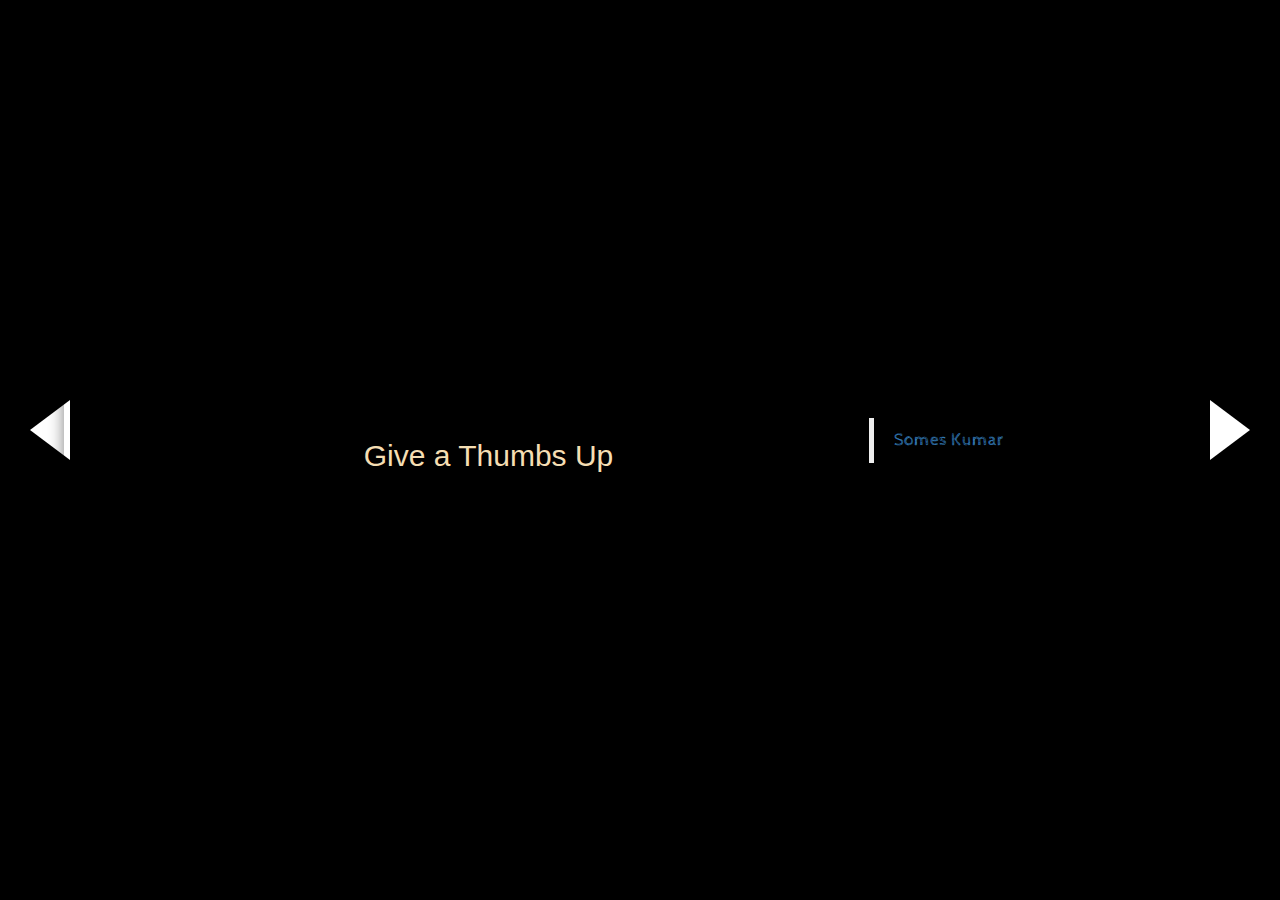
<file: social.html>
<html lang="en">

<head>
    <meta charset="UTF-8">
    <meta name="viewport" content="width=device-width, initial-scale=1">

    <link rel='stylesheet prefetch' href='https://maxcdn.bootstrapcdn.com/bootstrap/3.3.6/css/bootstrap.min.css'>
    <link rel='stylesheet prefetch' href='https://maxcdn.bootstrapcdn.com/font-awesome/4.6.3/css/font-awesome.min.css'>
    <link rel='stylesheet prefetch' href='https://fonts.googleapis.com/css?family=Open+Sans:400,300'>

    <link rel="stylesheet" href="css/slider.css">
    <style>
        @import url('https://fonts.googleapis.com/css?family=Cabin+Sketch|VT323');

        .icons {
            text-align: center;
            max-width: 500px;
            max-height: 300px;
        }

        span {
            border: 1px solid;
            border-radius: 50%;
            color: #fff;
            width: 60px;
            height: 60px;
            text-align: center;
            padding-top: 15px;
            margin: 10px;
            -webkit-transition: all .5s ease 0s;
            -moz-transition: all .5s ease 0s;
            -o-transition: all .5s ease 0s;
            transition: all .5s ease 0s;
        }

        span:hover {
            background: rgba(10, 10, 10, 0.1);
            border-color: rgba(10, 10, 10, 0.1);
        }

        h6 a,
        h6 a:hover {
            text-decoration: none;
            color: #fff;
        }
    </style>

</head>

<body>
    <div id="fb-root"></div>
    <script async>
        (function (d, s, id) {
            var js, fjs = d.getElementsByTagName(s)[0];
            if (d.getElementById(id)) return;
            js = d.createElement(s);
            js.id = id;
            js.src =
                'https://connect.facebook.net/en_US/sdk.js#xfbml=1&version=v3.0&appId=397540807395154&autoLogAppEvents=1';
            fjs.parentNode.insertBefore(js, fjs);
        }(document, 'script', 'facebook-jssdk'));
    </script>
    <div class="wrap">
        <div id="arrow-left" class="arrow"></div>
        <div id="slider">
            <div class="slide">

                <div class="slide-content">
                    <div class="box">
                        <div class="imgbox">
                            <h2>Give a Thumbs Up</h2>
                        </div>
                        <div class="words">
                            <div class="fb-page" data-href="https://www.facebook.com/somes31198" data-tabs="messages,timeline" data-small-header="false"
                                data-adapt-container-width="false" data-hide-cover="false" data-show-facepile="true">
                                <blockquote cite="https://www.facebook.com/somes31198" class="fb-xfbml-parse-ignore">
                                    <a href="https://www.facebook.com/somes31198">Somes Kumar</a>
                                </blockquote>
                            </div>
                        </div>
                    </div>

                </div>
            </div>
            <div class="slide">

                <div class="slide-content">
                    <div class="box">

                        <div class="imgbox">
                            <h2>Socialize</h2>
                        </div>
                        <div class="words">

                            <div class="headding center-block text-center">
                                <div class="icons center-block">
                                    <a href="https://www.facebook.com/Somes-Kumar-1026206204202380/" target="popup" onclick="window.open('https://www.facebook.com/Somes-Kumar-1026206204202380/','popup','width=600,height=600'); return false;">
                                        <span class="fa fa-facebook fa-2x"></span>
                                    </a>
                                    <a href="https://twitter.com/someskumarasamy" target="popup" onclick="window.open('https://twitter.com/someskumarasamy','popup','width=600,height=600'); return false;">
                                        <span class="fa fa-twitter fa-2x"></span>
                                    </a>
                                    <a href="https://www.youtube.com/channel/UC6EB8fh91dame3dlVA6DF-Q" target="popup" onclick="window.open('https://www.youtube.com/channel/UC6EB8fh91dame3dlVA6DF-Q','popup','width=600,height=600'); return false;">
                                        <span class="fa fa-youtube fa-2x"></span>
                                    </a>


                                    <a href="https://www.instagram.com/call_me_daydreamer/" target="popup" onclick="window.open('https://www.instagram.com/call_me_daydreamer/','popup','width=600,height=600'); return false;">
                                        <span class="fa fa-instagram fa-2x"></span>
                                    </a>
                                    <a href="https://www.linkedin.com/in/somes-kumar-k/" target="popup" onclick="window.open('https://www.linkedin.com/in/somes-kumar-k/','popup','width=600,height=600'); return false;">
                                        <span class="fa fa-linkedin fa-2x"></span>
                                    </a>
                                    <a href="https://api.whatsapp.com/send?phone=917598457998" target="popup" onclick="window.open('https://api.whatsapp.com/send?phone=917598457998','popup','width=600,height=600'); return false;">
                                        <span class="fa fa-whatsapp fa-2x"></span>
                                    </a>

                                    <a href="https://plus.google.com/+someshkumarasamy" target="popup" onclick="window.open('https://plus.google.com/+someshkumarasamy','popup','width=600,height=600'); return false;">

                                        <span class="fa fa-google-plus fa-2x"></span>
                                    </a>
                                    <a href="tel:+917598457998">
                                        <span class="fa fa-phone fa-2x"></span>
                                    </a>

                                </div>
                            </div>
                        </div>
                        <!-- <div class="imgbox"><img src="./images/cover.png"></div>-->
                    </div>

                </div>
            </div>

            <div id="arrow-right" class="arrow"></div>
        </div>
        <script src="./js/slider.js"></script>



</body>

</html>
</file>
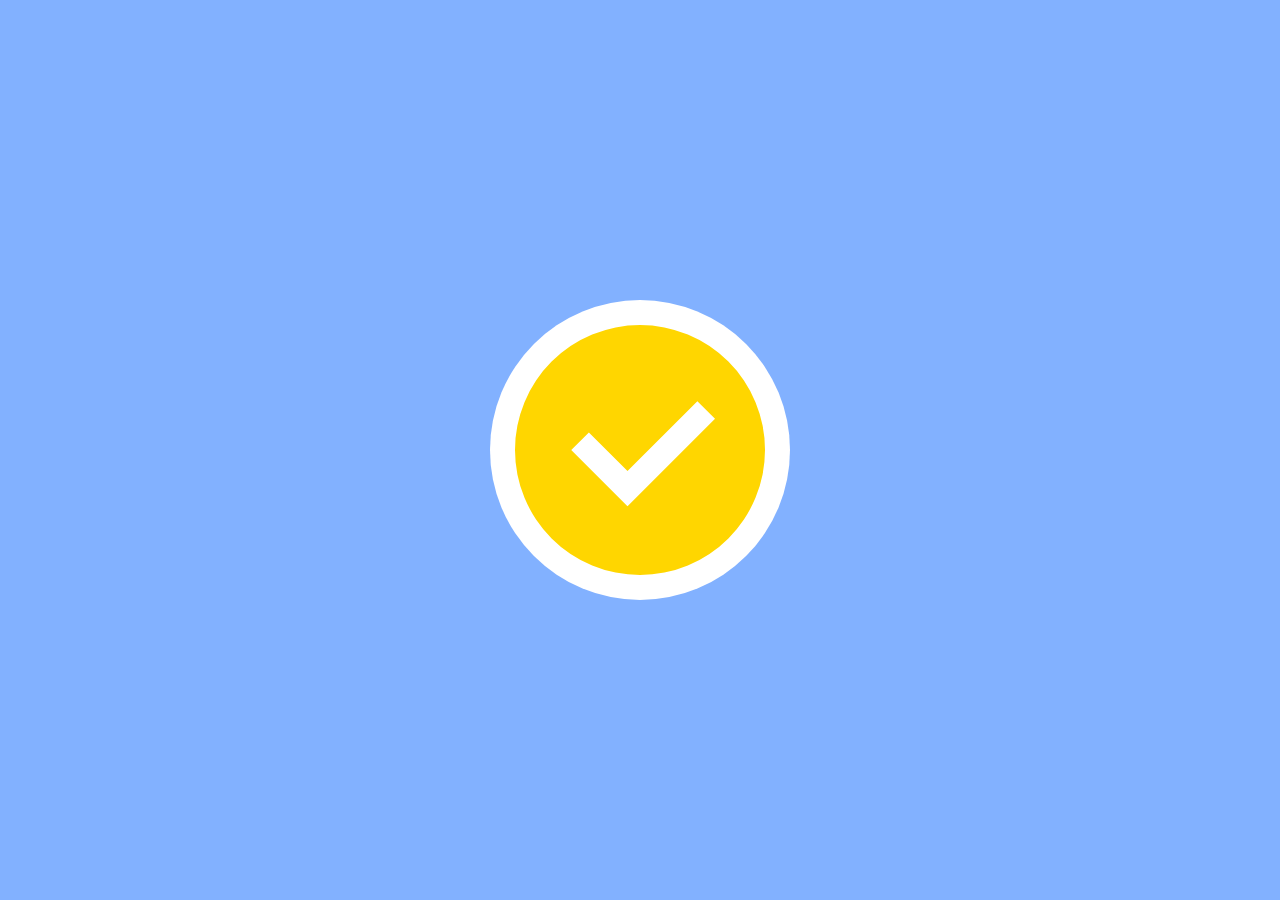
<file: two.html>
<!DOCTYPE html>
<html lang="en" >

<head>
  <meta charset="UTF-8">
  <title>PortFolio</title>
  <meta name="viewport" content="width=device-width, initial-scale=1">
  
  
      <link rel="stylesheet" href="css/style.css">

  <link rel="shortcut icon" href="./images/logo1.jpg" type="image/x-icon">
  <!-- Global site tag (gtag.js) - Google Analytics -->
<script async src="https://www.googletagmanager.com/gtag/js?id=UA-119350966-1"></script>
<script>
  window.dataLayer = window.dataLayer || [];
  function gtag(){dataLayer.push(arguments);}
  gtag('js', new Date());
  
	gtag('set', {'user_id': 'USER_ID'}); // Set the user ID using signed-in user_id.
  gtag('config', 'UA-119350966-1');
</script>

</head>

<body>

  <div class="container">
	<div class="action">
	<div class="trophy">
		<svg fill="#FFD600" width="100%" height="100%" viewBox="0 0 24 24">
  		<path d="M12,2A10,10 0 0,1 22,12A10,10 0 0,1 12,22A10,10 0 0,1 2,12A10,10 0 0,1 12,2M11,16.5L18,9.5L16.59,8.09L11,13.67L7.91,10.59L6.5,12L11,16.5Z"></path>
	</svg>
	</div>
	<div class="confetti"></div>
	<div class="confetti two"></div>
	<div class="confetti three"></div>
	<div class="confetti four"></div>
	<div class="confetti--purple"></div>
	<div class="confetti--purple two"></div>
	<div class="confetti--purple three"></div>
	<div class="confetti--purple four"></div>
</div>
</div>
  
  

</body>

</html>
</file>
<file: css/index.css>
@import url(https://fonts.googleapis.com/css?family=Cabin+Sketch|VT323);@media only screen and (max-width:600px){body{display:flex;padding:0;margin:0;background-color:#484848;padding:1% 1% 1% 1%;min-height:100%;min-width:100%;flex-wrap:wrap;align-items:center;justify-content:center}.flexsec{display:inline-block;padding:1% 1% 1% 1%;min-height:100%;max-width:100%;background:0 0;align-items:center;justify-content:center}.wrapper{display:grid;grid-template-columns:1fr;grid-template-rows:2fr;grid-gap:5px;max-width:100%;min-height:100%;align-items:center;justify-content:center}.one{margin-top:2%;margin-right:5%;display:inline-flex;grid-column:1;grid-row:1;justify-content:center;align-items:center;position:relative;flex-wrap:wrap;max-width:100%;margin-bottom:1%}.four{display:inline-flex;grid-column:1;flex:auto;grid-row:2;position:relative;align-items:center;justify-content:center;box-sizing:content-box}.image{margin-top:10px;position:relative;height:380px;max-width:380px}.text-area{display:inline-fex;width:100%;align-self:center;font-family:"Cabin Sketch",cursive;font-size:.5cm;background:0 0;color:wheat;text-align:center;box-flex:initial;padding-right:12%;padding-left:15%}.mobileclose{display:none}.item.talk{display:none}.back{margin-top:5%}}@media only screen and (min-width:600px){body{display:flex;padding:0;margin:0;background-color:#484848;padding:1% 1% 1% 1%;min-height:100%;min-width:100%;flex-wrap:wrap;align-items:center;justify-content:center}.flexsec{display:inline-block;padding:1% 1% 1% 1%;min-height:100%;max-width:100%;background:0 0;align-items:center;justify-content:center}.wrapper{display:grid;grid-template-columns:1fr;grid-template-rows:2fr;grid-gap:5px;max-width:100%;min-height:100%;align-items:center;justify-content:center}.one{margin-top:2%;margin-right:5%;display:inline-flex;grid-column:1;grid-row:1;justify-content:center;align-items:center;position:relative;flex-wrap:wrap;max-width:100%;margin-bottom:1%}.four{display:inline-flex;grid-column:1;flex:auto;grid-row:2;position:relative;align-items:center;justify-content:center;box-sizing:content-box}.image{margin-top:10px;position:relative;height:380px;max-width:380px}.text-area{display:inline-fex;width:100%;align-self:center;font-family:"Cabin Sketch",cursive;font-size:.5cm;background:0 0;color:wheat;text-align:center;box-flex:initial;padding-right:12%;padding-left:12%}.mobileclose{display:none}.item.talk{display:none}.back{margin-top:5%}}@media only screen and (min-width:768px){body{display:flex;box-sizing:border-box;padding:0;margin:0;background-color:#484848;padding:1% 1% 1% 1%;min-height:100%;min-width:100%;flex-wrap:wrap;align-items:center;justify-content:center}.flexsec{display:inline-block;padding:1% 1% 1% 1%;min-height:100%;max-width:100%;background:0 0;align-items:center;justify-content:center}.wrapper{display:grid;grid-template-columns:1fr;grid-template-rows:2fr;grid-gap:5px;max-width:100%;min-height:100%;align-items:center;justify-content:center}.one{margin-top:2%;margin-right:5%;display:inline-flex;grid-column:1;grid-row:1;justify-content:center;align-items:center;position:relative;flex-wrap:wrap;max-width:100%;margin-bottom:1%}.four{display:inline-flex;grid-column:1;flex:auto;grid-row:2;position:relative;align-items:center;justify-content:center;box-sizing:content-box}.image{margin-top:10px;position:relative;height:380px;max-width:380px}.text-area{display:inline-fex;width:100%;align-self:center;font-family:"Cabin Sketch",cursive;font-size:.5cm;background:0 0;color:wheat;text-align:center;box-flex:initial;padding-right:12%;padding-left:12%}.mobileclose{display:none}.item.talk{display:none}.back{margin-top:5%}}@media only screen and (min-width:992px){body{display:flex;padding:0;margin:0;background-color:#484848;flex:1 1 80%;padding:1% 1% 1% 1%;max-height:100%;max-width:100%;flex-wrap:no-wrap;align-items:center;justify-content:center}.flexsec{flex:1 1 80%;padding:1% 1% 1% 1%;min-height:100%;max-width:100%;background:0 0;align-items:center;justify-content:center}.wrapper{display:grid;grid-template-columns:8fr 3fr 1fr;grid-template-rows:2fr;grid-gap:5px;max-width:100%;min-height:100%;align-items:center;justify-content:center}.one{margin-top:2%;margin-left:0;display:flex;align-items:center;justify-content:center;grid-column:1;grid-row:1;position:relative;flex-wrap:wrap;align-items:center;justify-content:center}.four{grid-column:2;grid-row:1;flex-wrap:wrap;position:relative;align-items:center;justify-content:center;align-items:center;justify-content:center;margin-bottom:13%}.text-area{margin-top:30%;margin-right:2%;font-family:"Cabin Sketch",cursive;font-size:.5cm;background:0 0;border-radius:5px;color:wheat;text-align:center}.back p,.front p{position:relative;bottom:10px;left:0;right:0;text-align:center;font-family:"Cabin Sketch",cursive;font-size:.5cm}.back-title{margin-top:20%;text-align:center}.image{margin-top:10px;position:relative;height:500px;max-width:500px}.flip-container{-webkit-perspective:1000;-moz-perspective:1000;-o-perspective:1000;perspective:1000}.flip-container.hover .flipper,.flip-container:hover .flipper{-webkit-transform:rotateY(180deg);-moz-transform:rotateY(180deg);-o-transform:rotateY(180deg);transform:rotateY(180deg)}.back,.flip-container,.front{width:320px;height:427px}.flipper{-webkit-transition:.6s;-webkit-transform-style:preserve-3d;-moz-transition:.6s;-moz-transform-style:preserve-3d;-o-transition:.6s;-o-transform-style:preserve-3d;transition:.6s;transform-style:preserve-3d;position:relative}.back,.front{-webkit-backface-visibility:hidden;-moz-backface-visibility:hidden;-o-backface-visibility:hidden;backface-visibility:hidden;position:absolute;top:0;left:0}.back{-webkit-transform:rotateY(180deg);-moz-transform:rotateY(180deg);-o-transform:rotateY(180deg);transform:rotateY(180deg);background:#484848}.mobileclose{display:inline}.item.talk{display:inline-block}.back{margin-top:0}}@media only screen and (min-width:1200px){body{display:flex;padding:0;margin:0;background-color:#484848;flex:1 1 80%;padding:1% 1% 1% 1%;min-height:100%;max-width:100%;flex-wrap:no-wrap;align-items:center;justify-content:center}.flexsec{flex:1 1 80%;padding:1% 1% 1% 1%;min-height:100%;max-width:100%;background:0 0;align-items:center;justify-content:center}.wrapper{display:grid;grid-template-columns:8fr 3fr 1fr;grid-template-rows:2fr;grid-gap:5px;max-width:100%;min-height:100%;align-items:center;justify-content:center}.one{margin-top:2%;margin-left:0;display:flex;align-items:center;justify-content:center;grid-column:1;grid-row:1;position:relative;flex-wrap:wrap;align-items:center;justify-content:center}.four{grid-column:2;grid-row:1;flex-wrap:wrap;position:relative;align-items:center;justify-content:center;align-items:center;justify-content:center}.text-area{margin-top:36%;margin-right:2%;font-family:"Cabin Sketch",cursive;font-size:.5cm;background:0 0;border-radius:5px;color:wheat;text-align:center}.back p,.front p{position:relative;bottom:10px;left:0;right:0;text-align:center;font-family:"Cabin Sketch",cursive;font-size:.5cm}.back-title{margin-top:20%;text-align:center}.flip-container{-webkit-perspective:1000;-moz-perspective:1000;-o-perspective:1000;perspective:1000}.flip-container.hover .flipper,.flip-container:hover .flipper{-webkit-transform:rotateY(180deg);-moz-transform:rotateY(180deg);-o-transform:rotateY(180deg);transform:rotateY(180deg)}.back,.flip-container,.front{width:320px;height:427px}.flipper{-webkit-transition:.6s;-webkit-transform-style:preserve-3d;-moz-transition:.6s;-moz-transform-style:preserve-3d;-o-transition:.6s;-o-transform-style:preserve-3d;transition:.6s;transform-style:preserve-3d;position:relative}.back,.front{-webkit-backface-visibility:hidden;-moz-backface-visibility:hidden;-o-backface-visibility:hidden;backface-visibility:hidden;position:absolute;top:0;left:0}.back{-webkit-transform:rotateY(180deg);-moz-transform:rotateY(180deg);-o-transform:rotateY(180deg);transform:rotateY(180deg);background:#484848}}.menu{grid-row:1;grid-column:1;margin:0;padding:0;display:inline-block;width:100%;background-color:#484848;position:relative;height:100%;overflow:auto;list-style:none;color:wheat;text-align:center;font-family:"Cabin Sketch",cursive;text-transform:uppercase}.item h2{font-size:.5cm;text-align:center;padding-bottom:4px}.item{display:inline-block;width:70%;border:solid 1px wheat;position:relative;margin:10px;border-radius:15px;text-align:center}.item:hover{background-color:wheat;border:none;color:#484848;font-size:.7cm;text-decoration:underline}a:link,a:visited{text-decoration:none;color:wheat}a:hover{text-decoration:underline;color:#484848}.image:hover{-webkit-filter:drop-shadow(70px 70px 70px wheat);filter:drop-shadow(9px 9px 10px wheat)}#alert,#alert1{padding:20px;background-color:#484848;color:wheat;font-family:"Cabin Sketch",cursive;font-size:.5cm}#alert{border:solid 5px wheat}.closebtn{margin-left:15px;color:#7ab8f1;font-weight:700;float:right;font-size:22px;line-height:20px;cursor:pointer;transition:.3s}.closebtn:hover{color:#fff}#alert2{padding:20px;background-color:grey;color:wheat;font-family:"Cabin Sketch",cursive;font-size:.5cm;text-align:center}.item{cursor:pointer}
</file>
<file: css/slider.css>
body, #slider, .wrap, .slide-content {
    margin: 0;
    padding: 0;
    width: 100%;
    height: 100vh;
    overflow-x: hidden;
    overflow: hidden;
}

.wrap {position: relative;}

.slide{
    background-size: cover;
    background-position: center;
    background-repeat: no-repeat;
	background-color:black;
}
.slide-content {
    display: inline-flex;
    flex-direction: column;
    justify-content: center;
    align-items: center;
    text-align: center;
    color:wheat;
}

.slide-content span {
    font-size: .5cm;
    color: #fff;
     user-select: none;
    -moz-user-select: none;
    -webkit-user-select: none;
    -ms-user-select: none;
}

.arrow {
    cursor: pointer;
    position: absolute;
    top: 50%;
    margin-top: -50px;
    width: 0;
    height: 0;
    border-style: solid;
}

#arrow-left {
    border-width: 30px 40px 30px 0;
    border-color: transparent #fff transparent transparent;
    left: 0;
    margin-left: 30px;
}

#arrow-right {
    border-width: 30px 0px 30px 40px;
    border-color: transparent  transparent transparent #fff;
    right: 0;
    margin-right: 30px;
}
.box{
    position: absolute;
    top:50%;
    left:50%;
    transform: translate(-50%,-50%);
    padding: 20px;
    box-sizing: border-box;
    background:transparent;
    box-shadow: 0 5px 15px rgba(0, 0, 0, .5);
    display:flex;
    width: 90%;
    height:80%;
    align-items: center;
    justify-content: center;
    padding-right:15%; 
    padding-left:5%;
}
.imgbox{
     
    width:500px;
    flex:500px;
}
img{
    height:200px;
    width:200px;    
}
@import url('https://fonts.googleapis.com/css?family=Cabin+Sketch|VT323');
.words{
    padding-left:20px; 
    text-align: center;
    font-family: 'Cabin Sketch', cursive;
    font-size: 0.5cm;
}
</file>
<file: css/style.css>
@-webkit-keyframes trophy {
  0% {
    -webkit-transform: translateY(500px);
            transform: translateY(500px);
    opacity: 0;
  }
  35% {
    opacity: 0;
  }
  100% {
    -webkit-transform: translateY(0px);
            transform: translateY(0px);
    opacity: 1;
  }
}
@keyframes trophy {
  0% {
    -webkit-transform: translateY(500px);
            transform: translateY(500px);
    opacity: 0;
  }
  35% {
    opacity: 0;
  }
  100% {
    -webkit-transform: translateY(0px);
            transform: translateY(0px);
    opacity: 1;
  }
}
@-webkit-keyframes fly--up {
  0% {
    -webkit-transform: translateY(10px);
            transform: translateY(10px);
    opacity: 0;
  }
  60% {
    opacity: 1;
  }
  80% {
    -webkit-transform: translateY(-20vw);
            transform: translateY(-20vw);
  }
  100% {
    -webkit-transform: translateY(-15vw);
            transform: translateY(-15vw);
    opacity: 0;
  }
}
@keyframes fly--up {
  0% {
    -webkit-transform: translateY(10px);
            transform: translateY(10px);
    opacity: 0;
  }
  60% {
    opacity: 1;
  }
  80% {
    -webkit-transform: translateY(-20vw);
            transform: translateY(-20vw);
  }
  100% {
    -webkit-transform: translateY(-15vw);
            transform: translateY(-15vw);
    opacity: 0;
  }
}
@-webkit-keyframes fly--down {
  0% {
    -webkit-transform: translateY(-10px);
            transform: translateY(-10px);
    opacity: 0;
  }
  60% {
    opacity: 1;
  }
  80% {
    -webkit-transform: translateY(20vw);
            transform: translateY(20vw);
  }
  100% {
    -webkit-transform: translateY(15vw);
            transform: translateY(15vw);
    opacity: 0;
  }
}
@keyframes fly--down {
  0% {
    -webkit-transform: translateY(-10px);
            transform: translateY(-10px);
    opacity: 0;
  }
  60% {
    opacity: 1;
  }
  80% {
    -webkit-transform: translateY(20vw);
            transform: translateY(20vw);
  }
  100% {
    -webkit-transform: translateY(15vw);
            transform: translateY(15vw);
    opacity: 0;
  }
}
@-webkit-keyframes fly--left {
  0% {
    -webkit-transform: translateX(10px);
            transform: translateX(10px);
    opacity: 0;
  }
  60% {
    opacity: 1;
  }
  80% {
    -webkit-transform: translateX(-35vw);
            transform: translateX(-35vw);
  }
  100% {
    -webkit-transform: translateX(-180px);
            transform: translateX(-180px);
    opacity: 0;
  }
}
@keyframes fly--left {
  0% {
    -webkit-transform: translateX(10px);
            transform: translateX(10px);
    opacity: 0;
  }
  60% {
    opacity: 1;
  }
  80% {
    -webkit-transform: translateX(-35vw);
            transform: translateX(-35vw);
  }
  100% {
    -webkit-transform: translateX(-180px);
            transform: translateX(-180px);
    opacity: 0;
  }
}
@-webkit-keyframes fly--right {
  0% {
    -webkit-transform: translateX(-10px);
            transform: translateX(-10px);
    opacity: 0;
  }
  60% {
    opacity: 1;
  }
  80% {
    -webkit-transform: translateX(35vw);
            transform: translateX(35vw);
  }
  100% {
    -webkit-transform: translateX(180px);
            transform: translateX(180px);
    opacity: 0;
  }
}
@keyframes fly--right {
  0% {
    -webkit-transform: translateX(-10px);
            transform: translateX(-10px);
    opacity: 0;
  }
  60% {
    opacity: 1;
  }
  80% {
    -webkit-transform: translateX(35vw);
            transform: translateX(35vw);
  }
  100% {
    -webkit-transform: translateX(180px);
            transform: translateX(180px);
    opacity: 0;
  }
}
@-webkit-keyframes fly--up--left {
  0% {
    -webkit-transform: rotate(135deg) translate(0vw, 0vw);
            transform: rotate(135deg) translate(0vw, 0vw);
    opacity: 0;
  }
  60% {
    opacity: 1;
  }
  100% {
    -webkit-transform: rotate(135deg) translate(-3vw, 20vw);
            transform: rotate(135deg) translate(-3vw, 20vw);
    opacity: 0;
  }
}
@keyframes fly--up--left {
  0% {
    -webkit-transform: rotate(135deg) translate(0vw, 0vw);
            transform: rotate(135deg) translate(0vw, 0vw);
    opacity: 0;
  }
  60% {
    opacity: 1;
  }
  100% {
    -webkit-transform: rotate(135deg) translate(-3vw, 20vw);
            transform: rotate(135deg) translate(-3vw, 20vw);
    opacity: 0;
  }
}
@-webkit-keyframes fly--up--right {
  0% {
    -webkit-transform: rotate(45deg);
            transform: rotate(45deg);
    opacity: 0;
  }
  60% {
    opacity: 1;
  }
  100% {
    -webkit-transform: rotate(45deg) translate(-3vw, -20vw);
            transform: rotate(45deg) translate(-3vw, -20vw);
    opacity: 0;
  }
}
@keyframes fly--up--right {
  0% {
    -webkit-transform: rotate(45deg);
            transform: rotate(45deg);
    opacity: 0;
  }
  60% {
    opacity: 1;
  }
  100% {
    -webkit-transform: rotate(45deg) translate(-3vw, -20vw);
            transform: rotate(45deg) translate(-3vw, -20vw);
    opacity: 0;
  }
}
@-webkit-keyframes fly--down--left {
  0% {
    -webkit-transform: rotate(45deg) translate(0vw, 0vw);
            transform: rotate(45deg) translate(0vw, 0vw);
    opacity: 0;
  }
  60% {
    opacity: 1;
  }
  100% {
    -webkit-transform: rotate(45deg) translate(-3vw, 20vw);
            transform: rotate(45deg) translate(-3vw, 20vw);
    opacity: 0;
  }
}
@keyframes fly--down--left {
  0% {
    -webkit-transform: rotate(45deg) translate(0vw, 0vw);
            transform: rotate(45deg) translate(0vw, 0vw);
    opacity: 0;
  }
  60% {
    opacity: 1;
  }
  100% {
    -webkit-transform: rotate(45deg) translate(-3vw, 20vw);
            transform: rotate(45deg) translate(-3vw, 20vw);
    opacity: 0;
  }
}
@-webkit-keyframes fly--down--right {
  0% {
    -webkit-transform: rotate(135deg) translate(0vw, 0vw);
            transform: rotate(135deg) translate(0vw, 0vw);
    opacity: 0;
  }
  60% {
    opacity: 1;
  }
  100% {
    -webkit-transform: rotate(135deg) translate(0vw, -20vw);
            transform: rotate(135deg) translate(0vw, -20vw);
    opacity: 0;
  }
}
@keyframes fly--down--right {
  0% {
    -webkit-transform: rotate(135deg) translate(0vw, 0vw);
            transform: rotate(135deg) translate(0vw, 0vw);
    opacity: 0;
  }
  60% {
    opacity: 1;
  }
  100% {
    -webkit-transform: rotate(135deg) translate(0vw, -20vw);
            transform: rotate(135deg) translate(0vw, -20vw);
    opacity: 0;
  }
}
html, body {
  padding: 0;
  margin: 0;
}

body {
  background-color: #82B1FF;
}

.container {
  overflow: hidden;
  position: relative;
  width: 100vw;
  height: 100vh;
  outline: solid 1px red;
}

.trophy {
  z-index: 1;
  background-color: #fff;
  height: 100%;
  width: 100%;
  border-radius: 100%;
  -webkit-animation: trophy 0.5s 1 forwards;
          animation: trophy 0.5s 1 forwards;
}

.action {
  position: absolute;
  top: 50%;
  left: 50%;
  -webkit-transform: translate(-50%, -50%);
          transform: translate(-50%, -50%);
  max-height: 300px;
  height: 25vw;
  max-width: 300px;
  width: 25vw;
}
.action .confetti, .action .confetti--purple {
  z-index: -1;
  position: absolute;
  height: 50px;
  width: 10px;
  border-radius: 10px;
  -webkit-animation-fill-mode: forwards;
          animation-fill-mode: forwards;
  -webkit-animation-duration: 0.75s;
          animation-duration: 0.75s;
  -webkit-animation-iteration-count: 1;
          animation-iteration-count: 1;
  -webkit-transform-origin: center middle;
          transform-origin: center middle;
  opacity: 0;
}
.action .confetti {
  top: 0;
  left: calc(50% - 5px);
  background-color: #FFEA00;
  -webkit-animation-name: fly--up;
          animation-name: fly--up;
  -webkit-animation-delay: 0.35s;
          animation-delay: 0.35s;
}
.action .confetti.two {
  top: auto;
  bottom: 0;
  -webkit-animation-name: fly--down;
          animation-name: fly--down;
}
.action .confetti.three, .action .confetti.four {
  top: calc(50% - 5px);
  left: calc(50% - 25px);
  height: 10px;
  width: 50px;
  -webkit-animation-name: fly--left;
          animation-name: fly--left;
}
.action .confetti.four {
  -webkit-animation-name: fly--right;
          animation-name: fly--right;
}
.action .confetti--purple {
  background-color: #6200EA;
  -webkit-animation-name: fly--up--left;
          animation-name: fly--up--left;
  -webkit-transform: rotate(135deg);
          transform: rotate(135deg);
  -webkit-animation-delay: .5s;
          animation-delay: .5s;
  left: 20%;
  top: 20%;
}
.action .confetti--purple.two {
  -webkit-animation-name: fly--up--right;
          animation-name: fly--up--right;
  left: auto;
  right: 20%;
  -webkit-transform: rotate(45deg);
          transform: rotate(45deg);
}
.action .confetti--purple.three {
  top: auto;
  bottom: 20%;
  -webkit-transform: rotate(45deg);
          transform: rotate(45deg);
  -webkit-animation-name: fly--down--left;
          animation-name: fly--down--left;
}
.action .confetti--purple.four {
  top: auto;
  bottom: 20%;
  left: auto;
  right: 20%;
  -webkit-transform: rotate(135deg);
          transform: rotate(135deg);
  -webkit-animation-name: fly--down--right;
          animation-name: fly--down--right;
}
</file>
